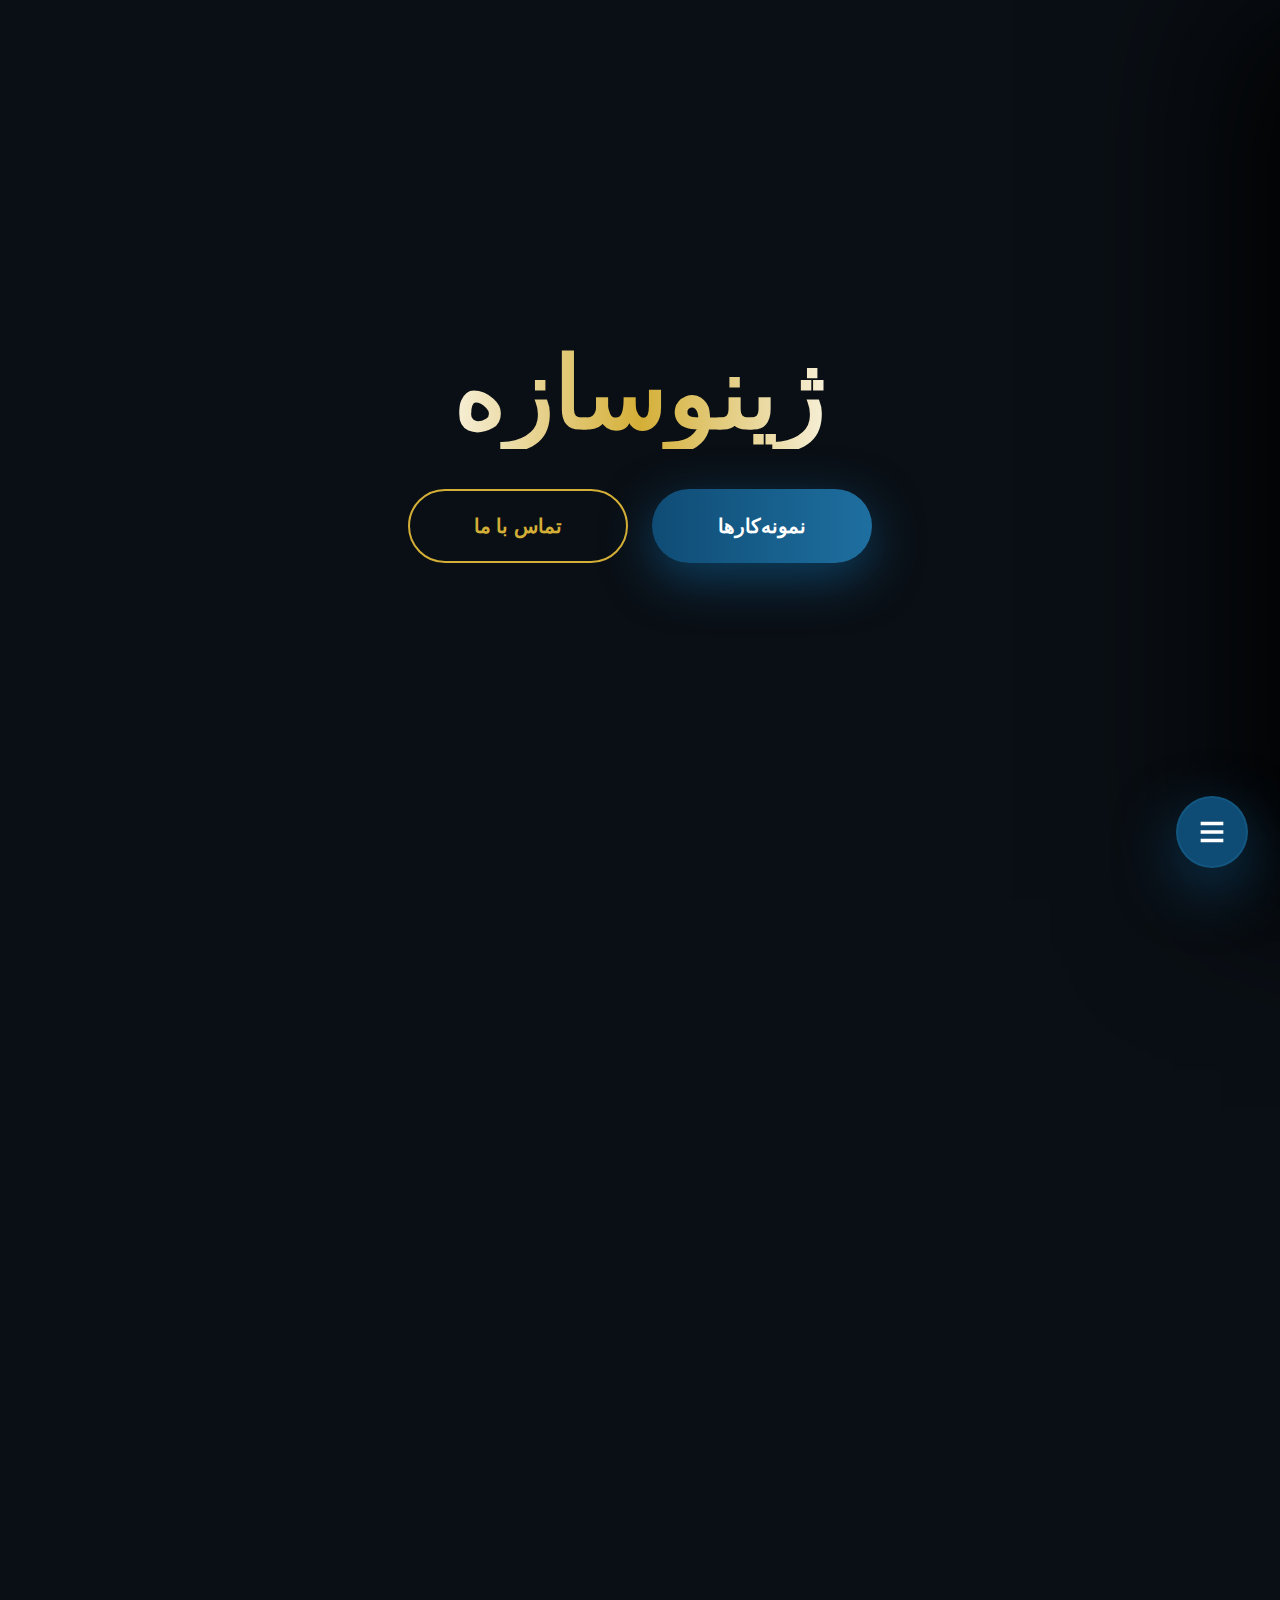
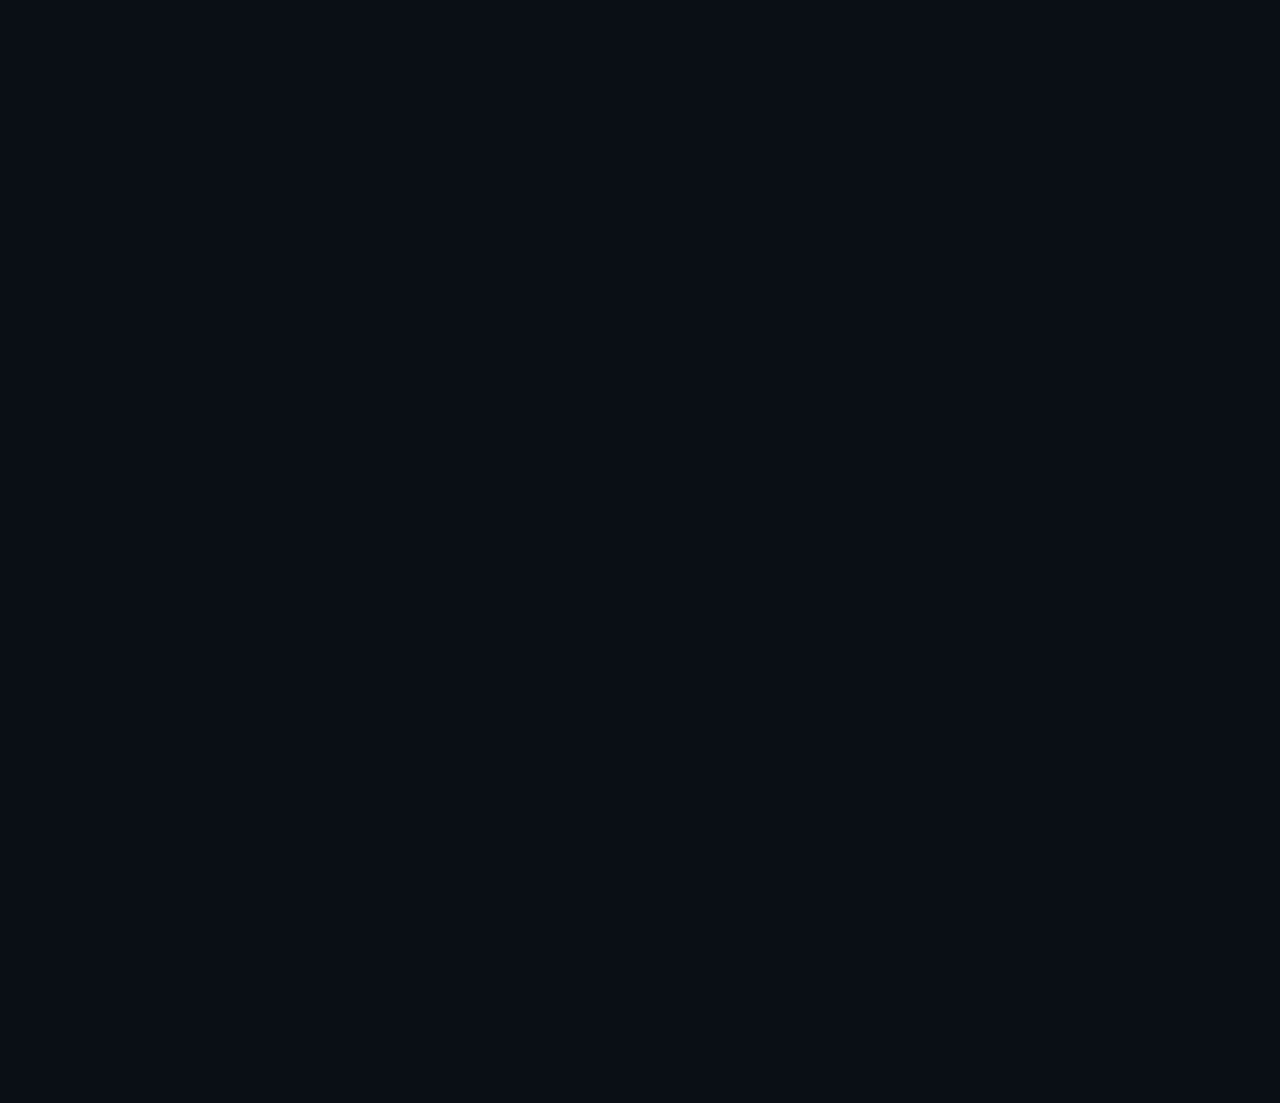
<file: XinoFreantEnd/index.html>
<!DOCTYPE html>
<html lang="fa" dir="rtl">
<head>
  <meta charset="utf-8" />
  <meta name="viewport" content="width=device-width,initial-scale=1" />
  <title>ژینوسازه — طراحی و اجرای غرفه نمایشگاهی</title>
  <meta name="description" content="طراحی و اجرای غرفه‌های نمایشگاهی لوکس با تمرکز بر تجربه برندینگ و معماری موقت." />

  <link href="https://cdn.jsdelivr.net/npm/bootstrap@5.3.3/dist/css/bootstrap.min.css" rel="stylesheet">

  <style>
    :root {
      --bg: #0a0f15;
      --card: #0e141b;
      --accent: #0f4c75;
      --accent-light: #1e6fa0;
      --gold: #d4af37;
      --glass-border: rgba(30, 111, 160, 0.3);
      --text: #e8f1f8;
      --text-muted: #94b0c9;
      --radius: 28px;
      --transition: all 0.8s cubic-bezier(0.22, 1, 0.36, 1);
    }

    @font-face {
      font-family: 'Vazir';
      src: url('https://cdn.fontcdn.ir/Fonts/Vazir/Vazir-Light.woff2') format('woff2');
      font-weight: 300; font-display: swap;
    }
    @font-face {
      font-family: 'Vazir';
      src: url('https://cdn.fontcdn.ir/Fonts/Vazir/Vazir-Medium.woff2') format('woff2');
      font-weight: 500; font-display: swap;
    }
    @font-face {
      font-family: 'Vazir';
      src: url('https://cdn.fontcdn.ir/Fonts/Vazir/Vazir-Bold.woff2') format('woff2');
      font-weight: 700; font-display: swap;
    }

    * { box-sizing:border-box; margin:0; padding:0; }
    body, html { height:100%; background:var(--bg); color:var(--text); font-family:'Vazir', sans-serif; overflow-x:hidden; }
    a { color:inherit; text-decoration:none; }

    /* دکمه منوی شناور */
    #menuBtn {
      position:fixed; right:32px; bottom:32px; z-index:9999;
      width:72px; height:72px; border-radius:50%; background:var(--accent);
      border:2px solid var(--glass-border); color:#fff; font-size:30px;
      box-shadow:0 20px 60px rgba(15,76,117,0.7); backdrop-filter:blur(16px);
      transition:var(--transition); cursor:pointer; display:grid; place-items:center;
    }
    #menuBtn:hover { transform:scale(1.18) rotate(90deg); background:var(--gold); }

    /* منوی کناری لوکس */
    #sideMenu {
      position:fixed; top:0; right:-480px; width:480px; max-width:94vw; height:100%;
      background:rgba(10,15,21,0.95); backdrop-filter:blur(32px);
      border-left:1px solid rgba(212,175,55,0.15);
      box-shadow:-60px 0 140px rgba(0,0,0,0.9); z-index:9998;
      padding:60px 45px; transition:var(--transition); overflow-y:auto;
    }
    #sideMenu.open { right:0; }

    .menu-header { display:flex; justify-content:space-between; align-items:center; margin-bottom:70px; }
    .menu-logo {
      font-size:38px; font-weight:900;
      background:linear-gradient(90deg,#fff,var(--gold),#fff);
      -webkit-background-clip:text; -webkit-text-fill-color:transparent;
    }
    #closeMenu {
      width:60px; height:60px; border-radius:50%; background:transparent;
      border:2px solid rgba(255,255,255,0.2); color:#fff; font-size:32px;
      cursor:pointer; transition:var(--transition); display:grid; place-items:center;
    }
    #closeMenu:hover { border-color:var(--gold); color:var(--gold); background:rgba(212,175,55,0.1); }

    .menu-item {
      display:block; padding:22px 28px; margin:12px 0; border-radius:18px;
      font-size:20px; font-weight:600; color:var(--text-muted);
      transition:var(--transition); position:relative; overflow:hidden; cursor:pointer;
    }
    .menu-item::before {
      content:''; position:absolute; inset:0; background:var(--accent); opacity:0;
      transition:var(--transition); transform:scaleX(0); transform-origin:right;
    }
    .menu-item:hover {
      color:#fff; background:rgba(255,255,255,0.04); padding-right:40px;
      border-right:4px solid var(--gold);
    }
    .menu-item:hover::before { opacity:0.12; transform:scaleX(1); }

    .submenu { margin-right:50px; margin-top:10px; display:none; }
    .submenu a { display:block; padding:16px 30px; color:var(--text-muted); font-size:18px; border-radius:14px; transition:0.4s; }
    .submenu a:hover { background:rgba(212,175,55,0.18); color:var(--gold); padding-right:38px; border-right:3px solid var(--gold); }

    #overlay {
      position:fixed; inset:0; background:rgba(0,0,0,0.75); opacity:0;
      pointer-events:none; transition:opacity 0.6s; z-index:9997;
    }
    #overlay.show { opacity:1; pointer-events:auto; }

    /* هیرو */
    .hero {
      height:100vh; display:flex; align-items:center; justify-content:center; text-align:center;
      position:relative; overflow:hidden;
    }
    .hero::before {
      content:''; position:absolute; inset:0;
      background:url('https://images.unsplash.com/photo-1517457373957-09e08f0039c6?auto=format&fit=crop&w=2000&q=80') center/cover;
      filter:brightness(0.4);
    }
    .hero-content { position:relative; z-index:2; max-width:1100px; padding:0 20px; }
    .hero h1 {
      font-size:clamp(56px,9vw,100px); font-weight:900; line-height:1.12;
      background:linear-gradient(90deg,#fff,var(--gold),#fff);
      -webkit-background-clip:text; -webkit-text-fill-color:transparent; margin-bottom:40px;
    }
    .hero-buttons {
      display:flex; gap:24px; justify-content:center; flex-wrap:wrap;
    }
    .btn-hero {
      padding:20px 48px; border-radius:60px; font-weight:700; font-size:20px;
      transition:var(--transition); cursor:pointer; min-width:220px;
    }
    .btn-primary {
      background:linear-gradient(90deg,var(--accent),var(--accent-light));
      color:#fff; border:none; box-shadow:0 15px 50px rgba(15,76,117,0.8);
    }
    .btn-primary:hover { transform:translateY(-12px); box-shadow:0 30px 80px rgba(15,76,117,1); }
    .btn-outline {
      background:transparent; border:2px solid var(--gold); color:var(--gold);
    }
    .btn-outline:hover { background:var(--gold); color:#000; transform:translateY(-12px); }

    /* پروژه‌ها */
    #projects { padding:150px 0 200px; }
    .section-title {
      font-size:56px; font-weight:900; text-align:center; margin-bottom:100px;
      background:linear-gradient(90deg,#fff,var(--gold));
      -webkit-background-clip:text; -webkit-text-fill-color:transparent;
    }
    .project-card {
      position:relative; height:520px; border-radius:var(--radius); overflow:hidden;
      background:var(--card); border:1px solid var(--glass-border);
      box-shadow:0 20px 60px rgba(0,0,0,0.7); transition:var(--transition);
    }
    .project-card img { width:100%; height:100%; object-fit:cover; transition:var(--transition); }
    .project-overlay {
      position:absolute; inset:0; background:linear-gradient(0deg,var(--accent) 0%,transparent 38%);
      display:flex; align-items:end; padding:52px; opacity:0; transition:var(--transition);
    }
    .project-title { font-size:32px; font-weight:800; color:#fff; text-shadow:0 4px 20px #000; }
    .project-subtitle { font-size:19px; color:#cce5ff; margin-top:10px; }

    .project-card:hover img { transform:scale(1.22); filter:brightness(0.72); }
    .project-card:hover .project-overlay { opacity:1; }
    .project-card:hover { transform:translateY(-35px); box-shadow:0 70px 160px rgba(15,76,117,0.6); }

    .btn-more {
      display:block; margin:120px auto 0; padding:22px 70px;
      background:transparent; border:2.5px solid var(--gold); color:var(--gold);
      border-radius:60px; font-weight:700; font-size:20px; cursor:pointer;
      transition:var(--transition);
    }
    .btn-more:hover { background:var(--gold); color:#000; transform:translateY(-10px); }

    @media (max-width:992px) {
      #sideMenu { width:100%; right:-100%; }
      .project-card { height:400px; }
      .hero-buttons { flex-direction:column; align-items:center; }
      .btn-hero { width:80%; max-width:340px; }
    }
    @media (max-width:576px) {
      .hero h1 { font-size:48px; }
      .project-card { height:340px; }
      .section-title { font-size:38px; }
    }
  </style>
</head>
<body>

  <!-- دکمه منو -->
  <button id="menuBtn" aria-label="باز کردن منو">
    <svg width="34" height="34" viewBox="0 0 24 24" fill="none" stroke="currentColor" stroke-width="2.4">
      <path d="M4 6h16M4 12h16M4 18h16"/>
    </svg>
  </button>

  <!-- منوی کناری -->
  <aside id="sideMenu">
    <div class="menu-header">
      <div class="menu-logo">ژینوسازه</div>
      <button id="closeMenu" aria-label="بستن">×</button>
    </div>
    <nav>
      <a href="#" class="menu-item">خانه</a>
      
      <div class="menu-item sub-toggle" data-target="services">
        خدمات
        <svg width="20" height="20" style="margin-right:auto; transform:rotate(180deg)">
          <path d="M8 6l4 6-4 6" stroke="currentColor" fill="none" stroke-width="2.2"/>
        </svg>
      </div>
      <div class="submenu" id="services">
        <a href="#">طراحی غرفه نمایشگاهی</a>
        <a href="#">اجرای غرفه و نصب</a>
        <a href="#">مشاوره و برندینگ</a>
        <a href="#">غرفه‌های مدولار</a>
      </div>

      <a href="#projects" class="menu-item">نمونه‌کارها</a>
      <a href="#" class="menu-item">پروژه‌های اخیر</a>
      <a href="#" class="menu-item">درباره ما</a>
      <a href="#" class="menu-item">تماس با ما</a>

      <div style="margin-top:70px;padding:32px;background:rgba(212,175,55,0.1);border-radius:22px;border:1px solid rgba(212,175,55,0.3);text-align:center">
        <p style="color:var(--gold);font-size:19px;font-weight:700;margin-bottom:16px">تماس سریع</p>
        <a href="tel:+982174495" style="color:#fff;font-size:26px;font-weight:900">021 - 744 95</a>
      </div>
    </nav>
  </aside>

  <div id="overlay"></div>

  <!-- هیرو -->
  <section class="hero">
    <div class="hero-content">
      <h1>ژینوسازه</h1>
      <div class="hero-buttons">
        <button class="btn-hero btn-primary">نمونه‌کارها</button>
        <button class="btn-hero btn-outline">تماس با ما</button>
      </div>
    </div>
  </section>

  <!-- پروژه‌ها -->
  <section id="projects" class="container">
    <h2 class="section-title">نمونه‌کارهای اخیر</h2>
    <div class="row g-5">
      <div class="col-lg-4 col-md-6"><div class="project-card">
        <img src="./assets/Image/bg.png" alt="پروژه ۱">
        <div class="project-overlay">
          <div>
            <div class="project-title">نمایشگاه نفت و گاز</div>
            <div class="project-subtitle">غرفه شرکت ملی نفت ایران</div>
          </div>
        </div>
      </div></div>

      <div class="col-lg-4 col-md-6"><div class="project-card">
        <img src="./assets/Image/bg.png" alt="پروژه ۲">
        <div class="project-overlay">
          <div>
            <div class="project-title">اتو اکسپو تهران</div>
            <div class="project-subtitle">غرفه پورشه ایران</div>
          </div>
        </div>
      </div></div>

      <div class="col-lg-4 col-md-6"><div class="project-card">
        <img src="./assets/Image/bg.png" alt="پروژه ۳">
        <div class="project-overlay">
          <div>
            <div class="project-title">الکامپ ۱۴۰۳</div>
            <div class="project-subtitle">غرفه همراه اول</div>
          </div>
        </div>
      </div></div>

      <div class="col-lg-4 col-md-6"><div class="project-card">
        <img src="./assets/Image/bg.png" alt="پروژه ۴">
        <div class="project-overlay">
          <div>
            <div class="project-title">ایران هلث</div>
            <div class="project-subtitle">غرفه تجهیزات پزشکی</div>
          </div>
        </div>
      </div></div>

      <div class="col-lg-4 col-md-6"><div class="project-card">
        <img src="./assets/Image/bg.png" alt="پروژه ۵">
        <div class="project-overlay">
          <div>
            <div class="project-title">نمایشگاه معماری</div>
            <div class="project-subtitle">غرفه آریا سازه</div>
          </div>
        </div>
      </div></div>

      <div class="col-lg-4 col-md-6"><div class="project-card">
        <img src="./assets/Image/bg.png" alt="پروژه ۶">
        <div class="project-overlay">
          <div>
            <div class="project-title">ایران فود</div>
            <div class="project-subtitle">غرفه صنایع غذایی بهروز</div>
          </div>
        </div>
      </div></div>
    </div>

    <a href="#" class="btn-more">مشاهده همه پروژه‌ها</a>
  </section>

  <script>
    const menuBtn = document.getElementById('menuBtn');
    const sideMenu = document.getElementById('sideMenu');
    const overlay = document.getElementById('overlay');
    const closeMenu = document.getElementById('closeMenu');

    function openMenu() {
      sideMenu.classList.add('open');
      overlay.classList.add('show');
      menuBtn.classList.add('active');
      document.body.style.overflow = 'hidden';
    }
    function closeMenuFunc() {
      sideMenu.classList.remove('open');
      overlay.classList.remove('show');
      menuBtn.classList.remove('active');
      document.body.style.overflow = '';
    }

    menuBtn.onclick = openMenu;
    closeMenu.onclick = closeMenuFunc;
    overlay.onclick = closeMenuFunc;

    document.querySelectorAll('.sub-toggle').forEach(btn => {
      btn.onclick = () => {
        const sub = document.getElementById(btn.dataset.target);
        sub.style.display = sub.style.display === 'block' ? 'none' : 'block';
      };
    });
  </script>
</body>
</html>
</file>
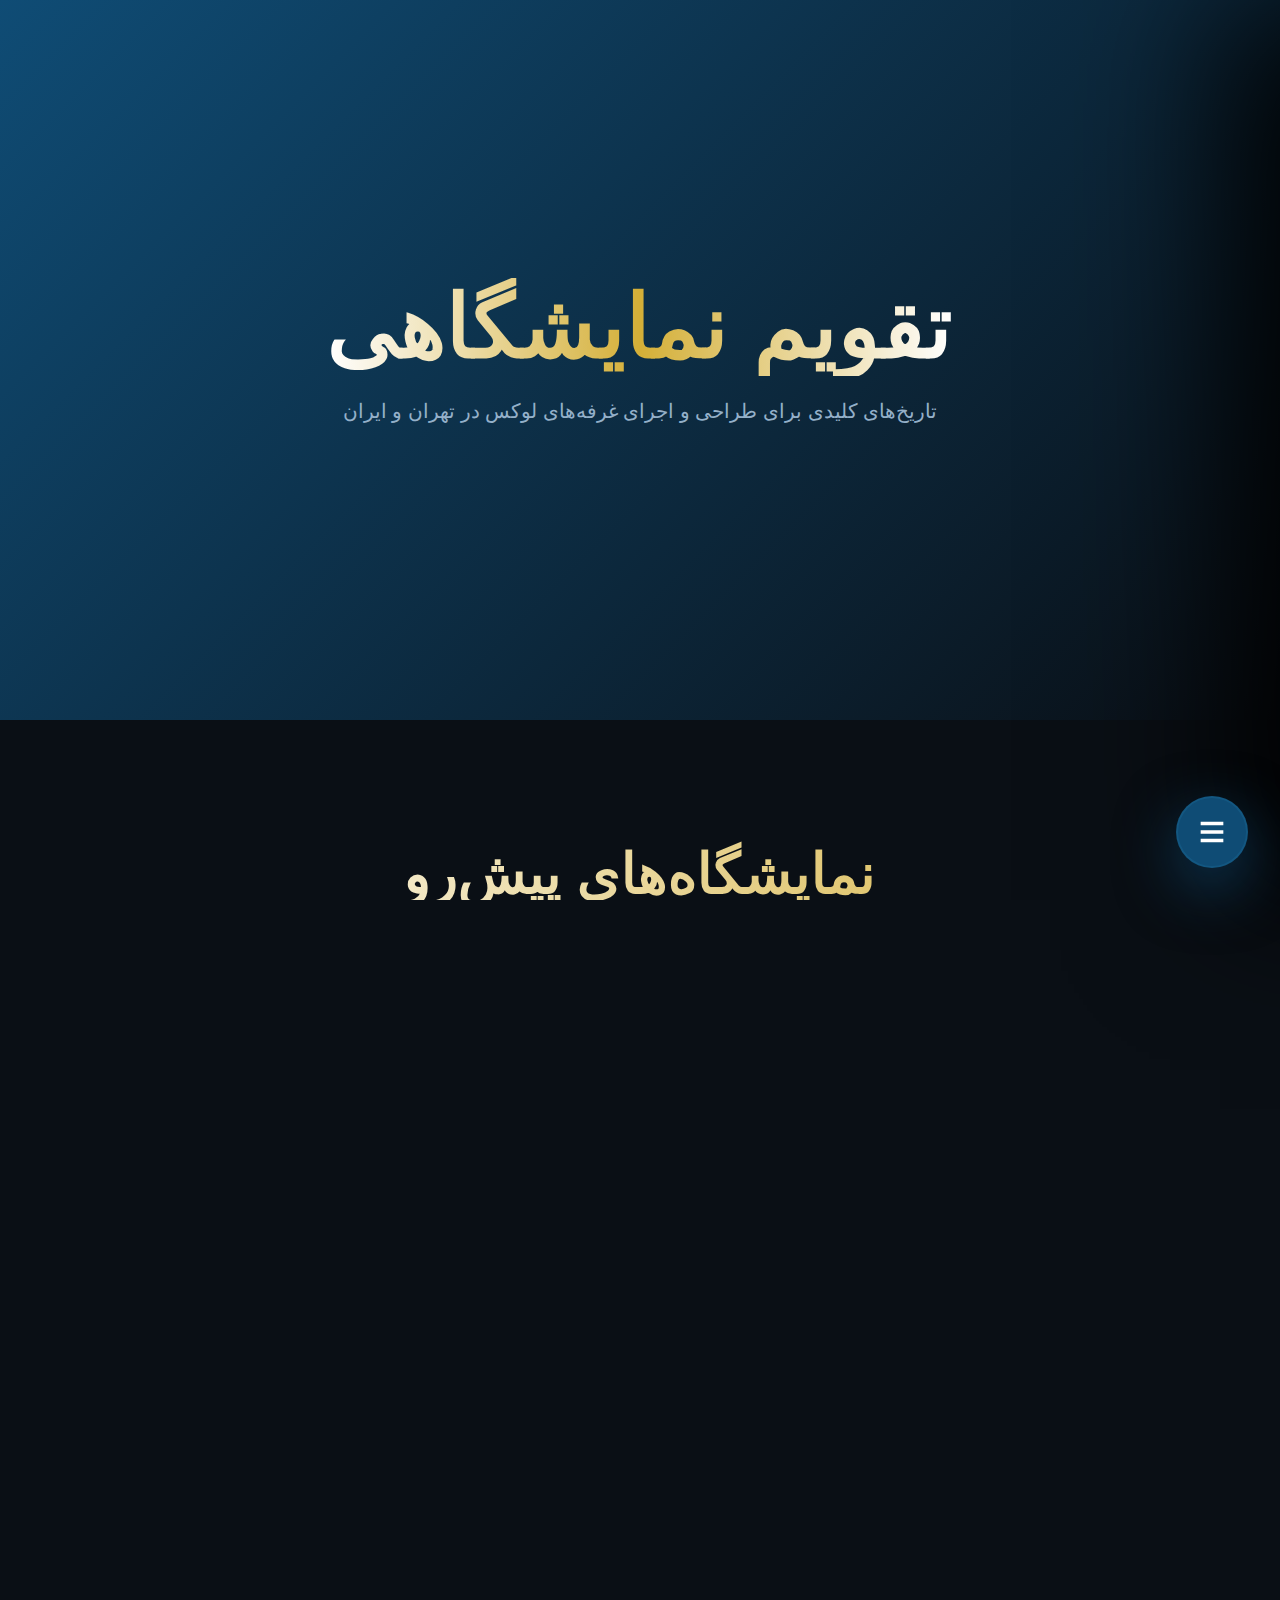
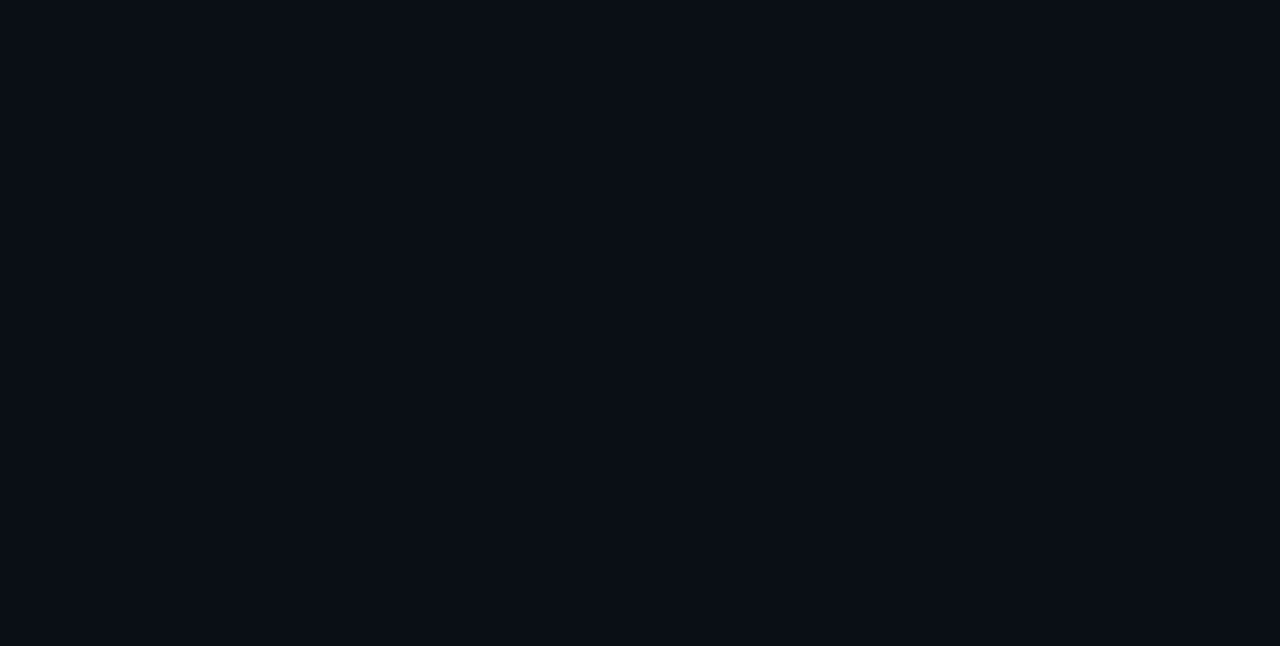
<file: XinoFreantEnd/calendar.html>
<!DOCTYPE html>
<html lang="fa" dir="rtl">
<head>
  <meta charset="utf-8" />
  <meta name="viewport" content="width=device-width,initial-scale=1" />
  <title>تقویم نمایشگاهی — ژینوسازه</title>
  <meta name="description" content="تقویم کامل نمایشگاه‌های تهران و ایران برای طراحی و اجرای غرفه‌های لوکس." />

  <link href="https://cdn.jsdelivr.net/npm/bootstrap@5.3.3/dist/css/bootstrap.min.css" rel="stylesheet">

  <style>
    :root {
      --bg: #0a0f15;
      --card: #0e141b;
      --accent: #0f4c75;
      --accent-light: #1e6fa0;
      --gold: #d4af37;
      --glass-border: rgba(30, 111, 160, 0.3);
      --text: #e8f1f8;
      --text-muted: #94b0c9;
      --radius: 28px;
      --transition: all 0.8s cubic-bezier(0.22, 1, 0.36, 1);
    }

    @font-face {
      font-family: 'Vazir';
      src: url('https://cdn.fontcdn.ir/Fonts/Vazir/Vazir-Light.woff2') format('woff2');
      font-weight: 300; font-display: swap;
    }
    @font-face {
      font-family: 'Vazir';
      src: url('https://cdn.fontcdn.ir/Fonts/Vazir/Vazir-Medium.woff2') format('woff2');
      font-weight: 500; font-display: swap;
    }
    @font-face {
      font-family: 'Vazir';
      src: url('https://cdn.fontcdn.ir/Fonts/Vazir/Vazir-Bold.woff2') format('woff2');
      font-weight: 700; font-display: swap;
    }

    * { box-sizing:border-box; margin:0; padding:0; }
    body, html { height:100%; background:var(--bg); color:var(--text); font-family:'Vazir', sans-serif; overflow-x:hidden; }
    a { color:inherit; text-decoration:none; }

    /* دکمه منوی شناور (از کد اصلی) */
    #menuBtn {
      position:fixed; right:32px; bottom:32px; z-index:9999;
      width:72px; height:72px; border-radius:50%; background:var(--accent);
      border:2px solid var(--glass-border); color:#fff; font-size:30px;
      box-shadow:0 20px 60px rgba(15,76,117,0.7); backdrop-filter:blur(16px);
      transition:var(--transition); cursor:pointer; display:grid; place-items:center;
    }
    #menuBtn:hover { transform:scale(1.18) rotate(90deg); background:var(--gold); }

    /* منوی کناری (از کد اصلی - ساده نگه داشتم) */
    #sideMenu {
      position:fixed; top:0; right:-480px; width:480px; max-width:94vw; height:100%;
      background:rgba(10,15,21,0.95); backdrop-filter:blur(32px);
      border-left:1px solid rgba(212,175,55,0.15);
      box-shadow:-60px 0 140px rgba(0,0,0,0.9); z-index:9998;
      padding:60px 45px; transition:var(--transition); overflow-y:auto;
    }
    #sideMenu.open { right:0; }

    .menu-header { display:flex; justify-content:space-between; align-items:center; margin-bottom:70px; }
    .menu-logo {
      font-size:38px; font-weight:900;
      background:linear-gradient(90deg,#fff,var(--gold),#fff);
      -webkit-background-clip:text; -webkit-text-fill-color:transparent;
    }
    #closeMenu {
      width:60px; height:60px; border-radius:50%; background:transparent;
      border:2px solid rgba(255,255,255,0.2); color:#fff; font-size:32px;
      cursor:pointer; transition:var(--transition); display:grid; place-items:center;
    }
    #closeMenu:hover { border-color:var(--gold); color:var(--gold); background:rgba(212,175,55,0.1); }

    .menu-item {
      display:block; padding:22px 28px; margin:12px 0; border-radius:18px;
      font-size:20px; font-weight:600; color:var(--text-muted);
      transition:var(--transition); position:relative; overflow:hidden; cursor:pointer;
    }
    .menu-item:hover {
      color:#fff; background:rgba(255,255,255,0.04); padding-right:40px;
      border-right:4px solid var(--gold);
    }

    #overlay {
      position:fixed; inset:0; background:rgba(0,0,0,0.75); opacity:0;
      pointer-events:none; transition:opacity 0.6s; z-index:9997;
    }
    #overlay.show { opacity:1; pointer-events:auto; }

    /* هیرو ساده برای تقویم */
    .hero {
      height:80vh; display:flex; align-items:center; justify-content:center; text-align:center;
      position:relative; overflow:hidden; background:linear-gradient(135deg, var(--accent), var(--bg));
    }
    .hero-content { position:relative; z-index:2; max-width:800px; padding:0 20px; }
    .hero h1 {
      font-size:clamp(48px,8vw,88px); font-weight:900; line-height:1.12;
      background:linear-gradient(90deg,#fff,var(--gold),#fff);
      -webkit-background-clip:text; -webkit-text-fill-color:transparent; margin-bottom:20px;
    }
    .hero p { font-size:20px; color:var(--text-muted); }

    /* بخش تقویم - شبیه به سایت اصلی، اما لوکس‌تر */
    #calendar { padding:120px 0; }
    .section-title {
      font-size:56px; font-weight:900; text-align:center; margin-bottom:80px;
      background:linear-gradient(90deg,#fff,var(--gold));
      -webkit-background-clip:text; -webkit-text-fill-color:transparent;
    }

    .month-section {
      background:var(--card); border:1px solid var(--glass-border); border-radius:var(--radius);
      backdrop-filter:blur(20px); margin-bottom:60px; overflow:hidden;
      box-shadow:0 20px 60px rgba(0,0,0,0.7); transition:var(--transition);
      opacity:0; transform:translateY(60px);
    }
    .month-section.animate { opacity:1; transform:translateY(0); }
    .month-header {
      background:linear-gradient(90deg, var(--accent), var(--accent-light)); padding:40px;
      text-align:center; font-size:32px; font-weight:800; color:#fff;
    }
    .exhibitions-grid {
      display:grid; grid-template-columns:repeat(auto-fit, minmax(300px, 1fr)); gap:30px; padding:50px;
    }
    .exhibition-card {
      background:rgba(255,255,255,0.05); border:1px solid rgba(212,175,55,0.2); border-radius:18px;
      padding:30px; transition:var(--transition); cursor:pointer; position:relative; overflow:hidden;
    }
    .exhibition-card::before {
      content:''; position:absolute; inset:0; background:var(--gold); opacity:0; transition:var(--transition);
    }
    .exhibition-card:hover { transform:translateY(-10px); box-shadow:0 30px 80px rgba(212,175,55,0.3); }
    .exhibition-card:hover::before { opacity:0.08; }
    .ex-date { font-size:24px; font-weight:700; color:var(--gold); margin-bottom:15px; }
    .ex-title { font-size:20px; font-weight:600; margin-bottom:10px; }
    .ex-venue { font-size:16px; color:var(--text-muted); }
    .ex-link { display:inline-block; margin-top:15px; color:var(--gold); font-weight:600; font-size:16px; }
    .ex-link:hover { text-decoration:underline; }

    .btn-back {
      display:block; margin:0 auto 60px; padding:18px 50px;
      background:transparent; border:2px solid var(--gold); color:var(--gold);
      border-radius:50px; font-weight:700; font-size:18px; cursor:pointer;
      transition:var(--transition); max-width:280px;
    }
    .btn-back:hover { background:var(--gold); color:#000; transform:translateY(-8px); }

    @media (max-width:992px) {
      .exhibitions-grid { grid-template-columns:1fr; padding:30px; }
      .month-header { font-size:26px; padding:30px; }
    }
    @media (max-width:576px) {
      .section-title { font-size:40px; }
      .exhibitions-grid { padding:20px; gap:20px; }
    }
  </style>
</head>
<body>

  <!-- دکمه منو (از کد اصلی) -->
  <button id="menuBtn" aria-label="باز کردن منو">
    <svg width="34" height="34" viewBox="0 0 24 24" fill="none" stroke="currentColor" stroke-width="2.4">
      <path d="M4 6h16M4 12h16M4 18h16"/>
    </svg>
  </button>

  <!-- منوی کناری (ساده‌شده) -->
  <aside id="sideMenu">
    <div class="menu-header">
      <div class="menu-logo">ژینوسازه</div>
      <button id="closeMenu" aria-label="بستن">×</button>
    </div>
    <nav>
      <a href="index.html" class="menu-item">خانه</a>
      <a href="#projects" class="menu-item">نمونه‌کارها</a>
      <a href="calendar.html" class="menu-item">تقویم نمایشگاهی</a>
      <a href="#" class="menu-item">تماس با ما</a>
    </nav>
  </aside>

  <div id="overlay"></div>

  <!-- هیرو -->
  <section class="hero">
    <div class="hero-content">
      <h1>تقویم نمایشگاهی</h1>
      <p>تاریخ‌های کلیدی برای طراحی و اجرای غرفه‌های لوکس در تهران و ایران</p>
    </div>
  </section>

  <!-- تقویم -->
  <section id="calendar" class="container">
    <h2 class="section-title">نمایشگاه‌های پیش‌رو</h2>

    <!-- ماه نمونه ۱ - شهریور ۱۴۰۳ -->
    <section class="month-section">
      <div class="month-header">تقویم نمایشگاه شهریور ماه ۱۴۰۳</div>
      <div class="exhibitions-grid">
        <div class="exhibition-card">
          <div class="ex-date">۳ - ۹ شهریور</div>
          <div class="ex-title">نمایشگاه فرش دستباف ایران</div>
          <div class="ex-venue">نمایشگاه بین‌المللی تهران</div>
          <a href="/projects/?related=75" class="ex-link">نمایش پروژه‌های مرتبط</a>
        </div>
        <div class="exhibition-card">
          <div class="ex-date">۱۰ - ۱۶ شهریور</div>
          <div class="ex-title">نمایشگاه نفت و گاز</div>
          <div class="ex-venue">نمایشگاه بین‌المللی تهران</div>
          <a href="/projects/?related=76" class="ex-link">نمایش پروژه‌های مرتبط</a>
        </div>
      </div>
    </section>

    <!-- ماه نمونه ۲ - مهر ۱۴۰۳ -->
    <section class="month-section">
      <div class="month-header">تقویم نمایشگاه مهر ماه ۱۴۰۳</div>
      <div class="exhibitions-grid">
        <div class="exhibition-card">
          <div class="ex-date">۱ - ۷ مهر</div>
          <div class="ex-title">اتو اکسپو تهران</div>
          <div class="ex-venue">نمایشگاه بین‌المللی تهران</div>
          <a href="/projects/?related=77" class="ex-link">نمایش پروژه‌های مرتبط</a>
        </div>
        <div class="exhibition-card">
          <div class="ex-date">۱۵ - ۲۱ مهر</div>
          <div class="ex-title">الکامپ ۱۴۰۳</div>
          <div class="ex-venue">نمایشگاه بین‌المللی تهران</div>
          <a href="/projects/?related=78" class="ex-link">نمایش پروژه‌های مرتبط</a>
        </div>
      </div>
    </section>

    <!-- می‌تونی ماه‌های بیشتری اضافه کنی... -->

    <a href="index.html" class="btn-back">بازگشت به خانه</a>
  </section>

  <script>
    // منوی شناور (از کد اصلی)
    const menuBtn = document.getElementById('menuBtn');
    const sideMenu = document.getElementById('sideMenu');
    const overlay = document.getElementById('overlay');
    const closeMenu = document.getElementById('closeMenu');

    function openMenu() {
      sideMenu.classList.add('open');
      overlay.classList.add('show');
      menuBtn.classList.add('active');
      document.body.style.overflow = 'hidden';
    }
    function closeMenuFunc() {
      sideMenu.classList.remove('open');
      overlay.classList.remove('show');
      menuBtn.classList.remove('active');
      document.body.style.overflow = '';
    }

    menuBtn.onclick = openMenu;
    closeMenu.onclick = closeMenuFunc;
    overlay.onclick = closeMenuFunc;

    // انیمیشن ورود ماه‌ها موقع اسکرول (مثل کارت‌های پروژه)
    const observer = new IntersectionObserver((entries) => {
      entries.forEach(entry => {
        if (entry.isIntersecting) {
          entry.target.classList.add('animate');
        }
      });
    }, { threshold: 0.1 });

    document.querySelectorAll('.month-section').forEach((month, i) => {
      month.style.transitionDelay = `${i * 0.2}s`;
      observer.observe(month);
    });

    // اسکرول نرم
    document.documentElement.style.scrollBehavior = 'smooth';
  </script>
</body>
</html>
</file>
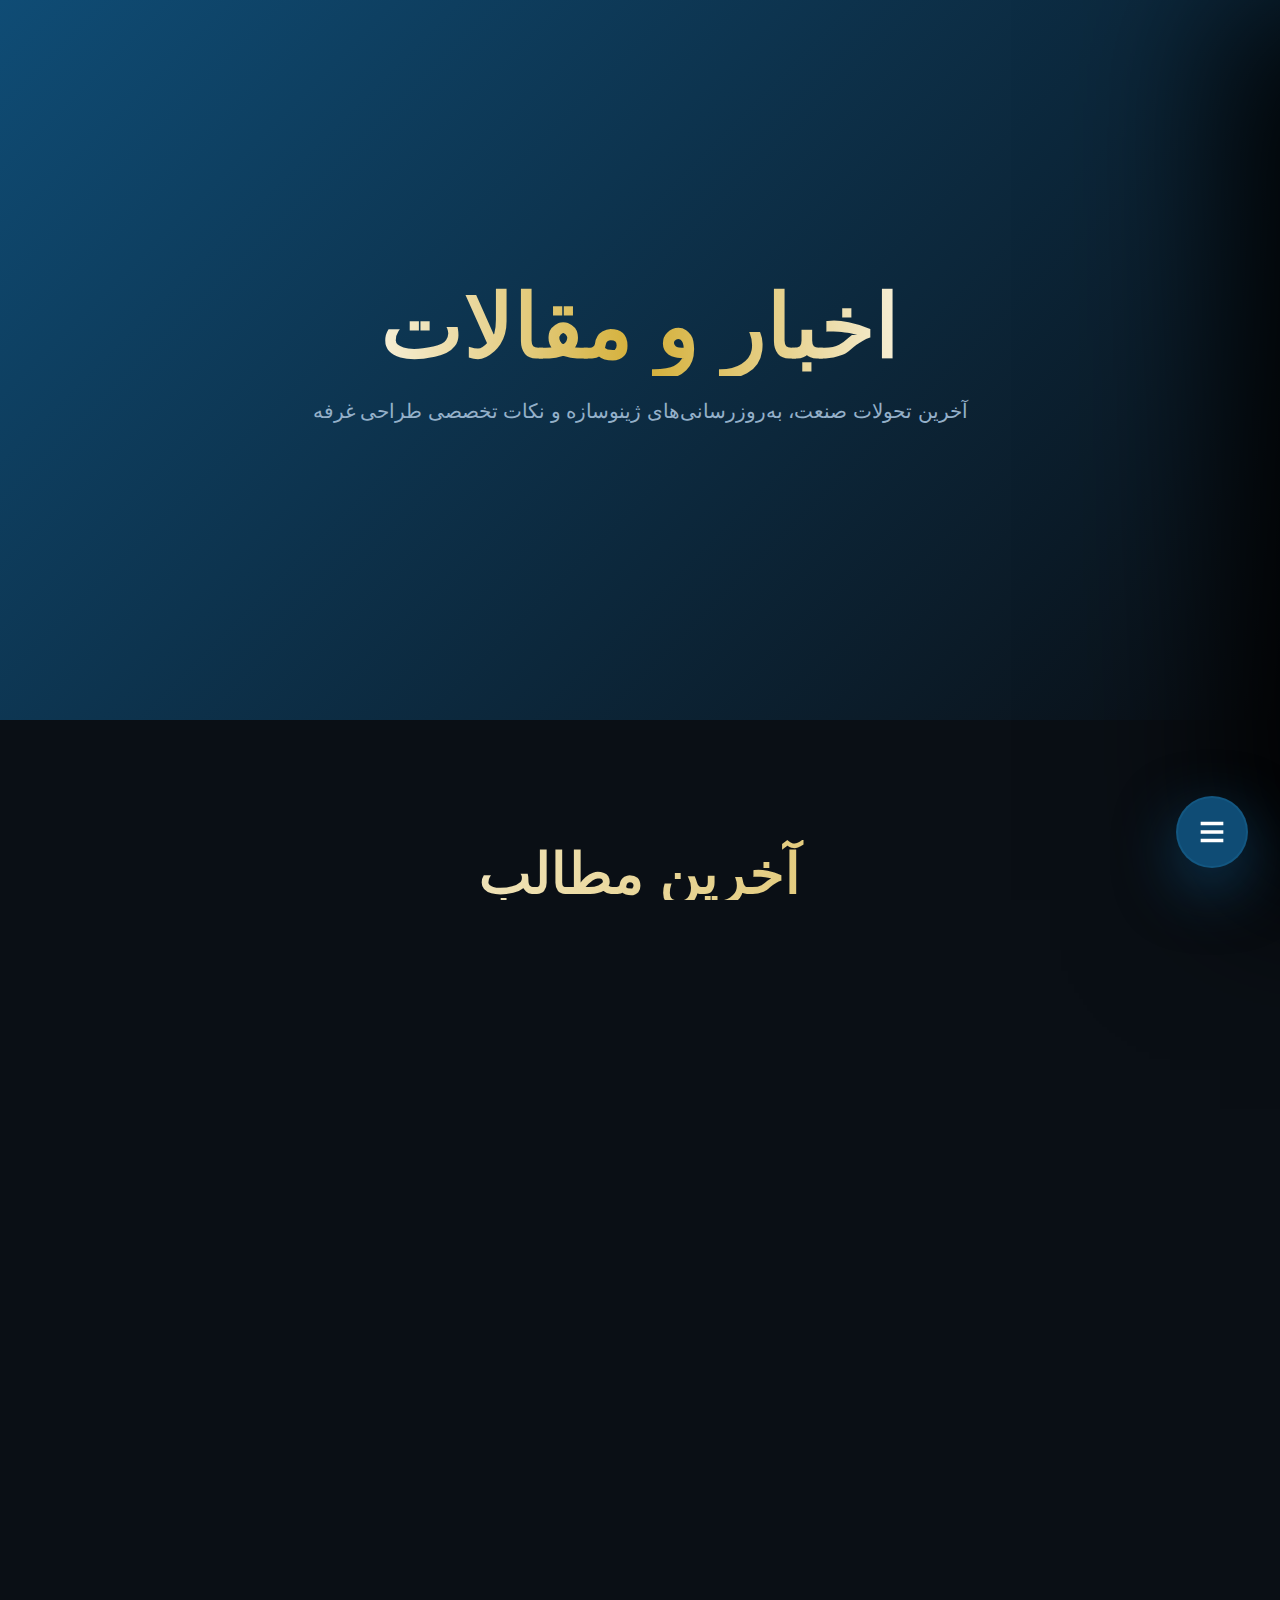
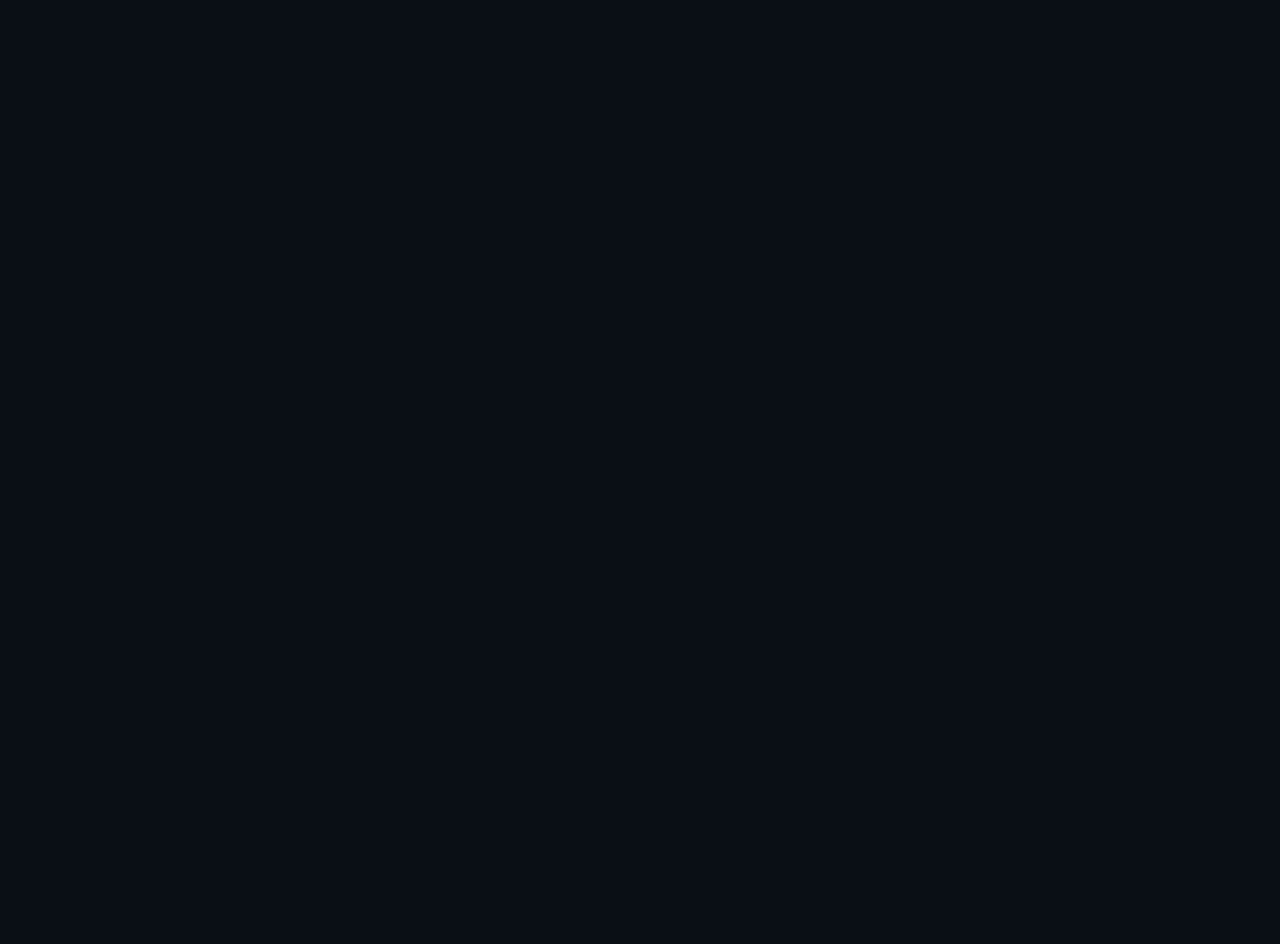
<file: XinoFreantEnd/news.html>
<!DOCTYPE html>
<html lang="fa" dir="rtl">
<head>
  <meta charset="utf-8" />
  <meta name="viewport" content="width=device-width,initial-scale=1" />
  <title>اخبار و مقالات — ژینوسازه</title>
  <meta name="description" content="آخرین اخبار صنعت نمایشگاهی، به‌روزرسانی‌های پروژه‌ها و مقالات تخصصی طراحی غرفه." />

  <link href="https://cdn.jsdelivr.net/npm/bootstrap@5.3.3/dist/css/bootstrap.min.css" rel="stylesheet">

  <style>
    :root {
      --bg: #0a0f15;
      --card: #0e141b;
      --accent: #0f4c75;
      --accent-light: #1e6fa0;
      --gold: #d4af37;
      --glass-border: rgba(30, 111, 160, 0.3);
      --text: #e8f1f8;
      --text-muted: #94b0c9;
      --radius: 28px;
      --transition: all 0.8s cubic-bezier(0.22, 1, 0.36, 1);
    }

    @font-face {
      font-family: 'Vazir';
      src: url('https://cdn.fontcdn.ir/Fonts/Vazir/Vazir-Light.woff2') format('woff2');
      font-weight: 300; font-display: swap;
    }
    @font-face {
      font-family: 'Vazir';
      src: url('https://cdn.fontcdn.ir/Fonts/Vazir/Vazir-Medium.woff2') format('woff2');
      font-weight: 500; font-display: swap;
    }
    @font-face {
      font-family: 'Vazir';
      src: url('https://cdn.fontcdn.ir/Fonts/Vazir/Vazir-Bold.woff2') format('woff2');
      font-weight: 700; font-display: swap;
    }

    * { box-sizing:border-box; margin:0; padding:0; }
    body, html { height:100%; background:var(--bg); color:var(--text); font-family:'Vazir', sans-serif; overflow-x:hidden; }
    a { color:inherit; text-decoration:none; }

    /* دکمه منوی شناور */
    #menuBtn {
      position:fixed; right:32px; bottom:32px; z-index:9999;
      width:72px; height:72px; border-radius:50%; background:var(--accent);
      border:2px solid var(--glass-border); color:#fff; font-size:30px;
      box-shadow:0 20px 60px rgba(15,76,117,0.7); backdrop-filter:blur(16px);
      transition:var(--transition); cursor:pointer; display:grid; place-items:center;
    }
    #menuBtn:hover { transform:scale(1.18) rotate(90deg); background:var(--gold); }

    /* منوی کناری */
    #sideMenu {
      position:fixed; top:0; right:-480px; width:480px; max-width:94vw; height:100%;
      background:rgba(10,15,21,0.95); backdrop-filter:blur(32px);
      border-left:1px solid rgba(212,175,55,0.15);
      box-shadow:-60px 0 140px rgba(0,0,0,0.9); z-index:9998;
      padding:60px 45px; transition:var(--transition); overflow-y:auto;
    }
    #sideMenu.open { right:0; }

    .menu-header { display:flex; justify-content:space-between; align-items:center; margin-bottom:70px; }
    .menu-logo {
      font-size:38px; font-weight:900;
      background:linear-gradient(90deg,#fff,var(--gold),#fff);
      -webkit-background-clip:text; -webkit-text-fill-color:transparent;
    }
    #closeMenu {
      width:60px; height:60px; border-radius:50%; background:transparent;
      border:2px solid rgba(255,255,255,0.2); color:#fff; font-size:32px;
      cursor:pointer; transition:var(--transition); display:grid; place-items:center;
    }
    #closeMenu:hover { border-color:var(--gold); color:var(--gold); background:rgba(212,175,55,0.1); }

    .menu-item {
      display:block; padding:22px 28px; margin:12px 0; border-radius:18px;
      font-size:20px; font-weight:600; color:var(--text-muted);
      transition:var(--transition); position:relative; overflow:hidden; cursor:pointer;
    }
    .menu-item:hover {
      color:#fff; background:rgba(255,255,255,0.04); padding-right:40px;
      border-right:4px solid var(--gold);
    }

    #overlay {
      position:fixed; inset:0; background:rgba(0,0,0,0.75); opacity:0;
      pointer-events:none; transition:opacity 0.6s; z-index:9997;
    }
    #overlay.show { opacity:1; pointer-events:auto; }

    /* هیرو */
    .hero {
      height:80vh; display:flex; align-items:center; justify-content:center; text-align:center;
      position:relative; overflow:hidden; background:linear-gradient(135deg, var(--accent), var(--bg));
    }
    .hero-content { position:relative; z-index:2; max-width:800px; padding:0 20px; }
    .hero h1 {
      font-size:clamp(48px,8vw,88px); font-weight:900; line-height:1.12;
      background:linear-gradient(90deg,#fff,var(--gold),#fff);
      -webkit-background-clip:text; -webkit-text-fill-color:transparent; margin-bottom:20px;
    }
    .hero p { font-size:20px; color:var(--text-muted); }

    /* بخش اخبار */
    #news { padding:120px 0; }
    .section-title {
      font-size:56px; font-weight:900; text-align:center; margin-bottom:80px;
      background:linear-gradient(90deg,#fff,var(--gold));
      -webkit-background-clip:text; -webkit-text-fill-color:transparent;
    }

    .categories-filter {
      display:flex; justify-content:center; gap:20px; margin-bottom:60px; flex-wrap:wrap;
    }
    .filter-btn {
      padding:16px 32px; border-radius:50px; background:transparent;
      border:2px solid var(--glass-border); color:var(--text-muted); font-weight:600; font-size:18px;
      cursor:pointer; transition:var(--transition); position:relative; overflow:hidden;
    }
    .filter-btn::before {
      content:''; position:absolute; inset:0; background:var(--gold); opacity:0; transition:var(--transition);
    }
    .filter-btn.active,
    .filter-btn:hover {
      color:#fff; border-color:var(--gold); transform:translateY(-4px);
    }
    .filter-btn.active::before,
    .filter-btn:hover::before { opacity:0.15; }
    .filter-btn.active { background:var(--gold); color:#000; }

    .posts-grid {
      display:grid; grid-template-columns:repeat(auto-fit, minmax(350px, 1fr)); gap:40px;
    }
    .post-card {
      background:var(--card); border:1px solid var(--glass-border); border-radius:var(--radius);
      backdrop-filter:blur(20px); overflow:hidden; transition:var(--transition);
      opacity:0; transform:translateY(60px);
    }
    .post-card.animate { opacity:1; transform:translateY(0); }
    .post-card:hover { transform:translateY(-20px); box-shadow:0 40px 100px rgba(212,175,55,0.4); }
    .post-image { width:100%; height:220px; object-fit:cover; }
    .post-content { padding:30px; }
    .post-category { display:inline-block; padding:8px 20px; background:var(--accent); color:#fff; border-radius:20px; font-size:14px; font-weight:600; margin-bottom:15px; }
    .post-date { font-size:16px; color:var(--text-muted); margin-bottom:15px; }
    .post-title { font-size:24px; font-weight:800; margin-bottom:15px; line-height:1.3; }
    .post-excerpt { color:var(--text-muted); margin-bottom:25px; line-height:1.6; }
    .post-link { display:inline-block; color:var(--gold); font-weight:700; font-size:16px; }
    .post-link:hover { text-decoration:underline; }

    .no-posts { text-align:center; padding:80px; color:var(--text-muted); font-size:20px; }

    .btn-back {
      display:block; margin:80px auto 0; padding:18px 50px;
      background:transparent; border:2px solid var(--gold); color:var(--gold);
      border-radius:50px; font-weight:700; font-size:18px; cursor:pointer;
      transition:var(--transition); max-width:280px;
    }
    .btn-back:hover { background:var(--gold); color:#000; transform:translateY(-8px); }

    @media (max-width:992px) {
      .posts-grid { grid-template-columns:1fr; gap:30px; }
      .categories-filter { flex-direction:column; align-items:center; gap:15px; }
    }
  </style>
</head>
<body>

  <!-- دکمه منو -->
  <button id="menuBtn" aria-label="باز کردن منو">
    <svg width="34" height="34" viewBox="0 0 24 24" fill="none" stroke="currentColor" stroke-width="2.4">
      <path d="M4 6h16M4 12h16M4 18h16"/>
    </svg>
  </button>

  <!-- منوی کناری -->
  <aside id="sideMenu">
    <div class="menu-header">
      <div class="menu-logo">ژینوسازه</div>
      <button id="closeMenu" aria-label="بستن">×</button>
    </div>
    <nav>
      <a href="index.html" class="menu-item">خانه</a>
      <a href="news.html" class="menu-item">اخبار و مقالات</a>
      <a href="calendar.html" class="menu-item">تقویم نمایشگاهی</a>
      <a href="#" class="menu-item">تماس با ما</a>
    </nav>
  </aside>

  <div id="overlay"></div>

  <!-- هیرو -->
  <section class="hero">
    <div class="hero-content">
      <h1>اخبار و مقالات</h1>
      <p>آخرین تحولات صنعت، به‌روزرسانی‌های ژینوسازه و نکات تخصصی طراحی غرفه</p>
    </div>
  </section>

  <!-- اخبار -->
  <section id="news" class="container">
    <h2 class="section-title">آخرین مطالب</h2>

    <div class="categories-filter">
      <button class="filter-btn active" data-category="all">همه</button>
      <button class="filter-btn" data-category="industry">اخبار صنعت</button>
      <button class="filter-btn" data-category="company">به‌روزرسانی‌های شرکت</button>
      <button class="filter-btn" data-category="articles">مقالات و نکات</button>
    </div>

    <div class="posts-grid" id="postsGrid">

      <article class="post-card" data-category="industry">
        <img class="post-image" src="./assets/Image/bg.png" alt="نمایشگاه تهران">
        <div class="post-content">
          <span class="post-category">اخبار صنعت</span>
          <div class="post-date">۱۴۰۳/۰۸/۱۵</div>
          <h3 class="post-title">نمایشگاه بین‌المللی تهران رکورد بازدیدکننده زد</h3>
          <p class="post-excerpt">در دوره اخیر، نمایشگاه تهران با بیش از ۵۰۰ هزار بازدیدکننده، رکورد جدیدی در جذب مخاطب ثبت کرد...</p>
          <a href="#" class="post-link">ادامه مطلب →</a>
        </div>
      </article>

      <article class="post-card" data-category="company">
        <img class="post-image" src="./assets/Image/bg.png" alt="تیم ژینوسازه">
        <div class="post-content">
          <span class="post-category">به‌روزرسانی‌های شرکت</span>
          <div class="post-date">۱۴۰۳/۰۸/۱۰</div>
          <h3 class="post-title">پیوستن دو طراح جدید به تیم ژینوسازه</h3>
          <p class="post-excerpt">با افتخار اعلام می‌کنیم که دو طراح برجسته معماری موقت به تیم ما پیوستند...</p>
          <a href="#" class="post-link">ادامه مطلب →</a>
        </div>
      </article>

      <article class="post-card" data-category="articles">
        <img class="post-image" src="./assets/Image/bg.png" alt="طراحی غرفه">
        <div class="post-content">
          <span class="post-category">مقالات و نکات</span>
          <div class="post-date">۱۴۰۳/۰۸/۰۵</div>
          <h3 class="post-title">۵ نکته کلیدی برای برندینگ در غرفه‌های نمایشگاهی</h3>
          <p class="post-excerpt">چگونه غرفه‌تان را به ابزاری قدرتمند برای برندینگ تبدیل کنید؟...</p>
          <a href="#" class="post-link">ادامه مطلب →</a>
        </div>
      </article>

      <article class="post-card" data-category="industry">
        <img class="post-image" src="./assets/Image/bg.png" alt="قوانین جدید">
        <div class="post-content">
          <span class="post-category">اخبار صنعت</span>
          <div class="post-date">۱۴۰۳/۰۷/۳۰</div>
          <h3 class="post-title">تغییرات جدید در قوانین غرفه‌سازی ۱۴۰۴</h3>
          <p class="post-excerpt">سازمان نمایشگاه‌ها استانداردهای ایمنی و پایداری را سختگیرانه‌تر کرد...</p>
          <a href="#" class="post-link">ادامه مطلب →</a>
        </div>
      </article>

      <article class="post-card" data-category="company">
        <img class="post-image" src="./assets/Image/bg.png" alt="غرفه پورشه">
        <div class="post-content">
          <span class="post-category">به‌روزرسانی‌های شرکت</span>
          <div class="post-date">۱۴۰۳/۰۷/۲۵</div>
          <h3 class="post-title">اجرای موفق غرفه پورشه در اتو اکسپو</h3>
          <p class="post-excerpt">پروژه غرفه لوکس پورشه با استقبال بی‌نظیر روبرو شد...</p>
          <a href="#" class="post-link">ادامه مطلب →</a>
        </div>
      </article>

      <article class="post-card" data-category="articles">
        <img class="post-image" src="./assets/Image/bg.png" alt="معماری موقت">
        <div class="post-content">
          <span class="post-category">مقالات و نکات</span>
          <div class="post-date">۱۴۰۳/۰۷/۲۰</div>
          <h3 class="post-title">معماری موقت: آینده غرفه‌های پایدار</h3>
          <p class="post-excerpt">چگونه مواد بازیافتی و طراحی مدولار هزینه‌ها را ۳۰% کاهش می‌دهد...</p>
          <a href="#" class="post-link">ادامه مطلب →</a>
        </div>
      </article>

    </div>

    <a href="index.html" class="btn-back">بازگشت به خانه</a>
  </section>

  <script>
    const menuBtn = document.getElementById('menuBtn');
    const sideMenu = document.getElementById('sideMenu');
    const overlay = document.getElementById('overlay');
    const closeMenu = document.getElementById('closeMenu');

    function openMenu() {
      sideMenu.classList.add('open');
      overlay.classList.add('show');
      document.body.style.overflow = 'hidden';
    }
    function closeMenuFunc() {
      sideMenu.classList.remove('open');
      overlay.classList.remove('show');
      document.body.style.overflow = '';
    }

    menuBtn.onclick = openMenu;
    closeMenu.onclick = closeMenuFunc;
    overlay.onclick = closeMenuFunc;

    // فیلتر دسته‌بندی
    document.querySelectorAll('.filter-btn').forEach(btn => {
      btn.onclick = () => {
        const category = btn.dataset.category;
        document.querySelectorAll('.filter-btn').forEach(b => b.classList.remove('active'));
        btn.classList.add('active');

        document.querySelectorAll('.post-card').forEach(card => {
          if (category === 'all' || card.dataset.category === category) {
            card.style.display = 'block';
          } else {
            card.style.display = 'none';
          }
        });
      };
    });

    // انیمیشن ورود کارت‌ها
    const observer = new IntersectionObserver((entries) => {
      entries.forEach(entry => {
        if (entry.isIntersecting) entry.target.classList.add('animate');
      });
    }, { threshold: 0.1 });

    document.querySelectorAll('.post-card').forEach((card, i) => {
      card.style.transitionDelay = `${i * 0.15}s`;
      observer.observe(card);
    });

    document.documentElement.style.scrollBehavior = 'smooth';
  </script>
</body>
</html>
</file>
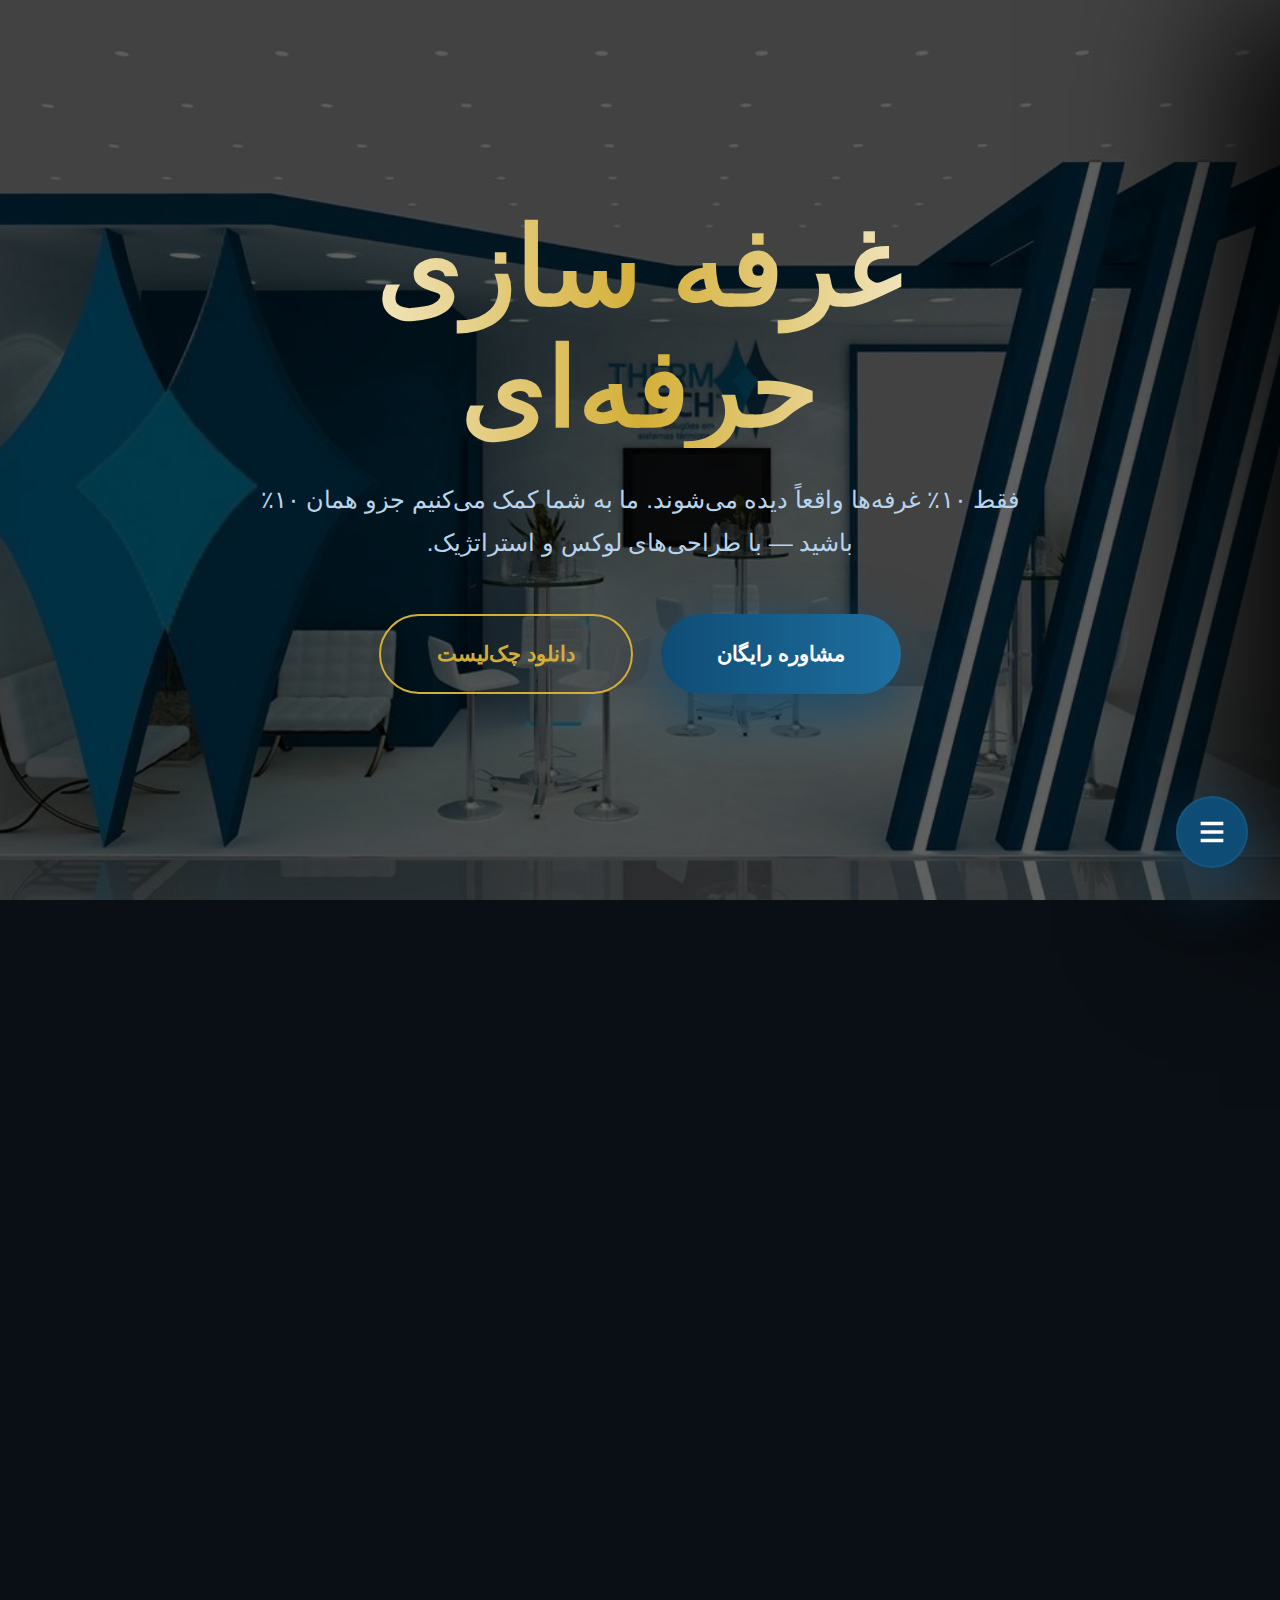
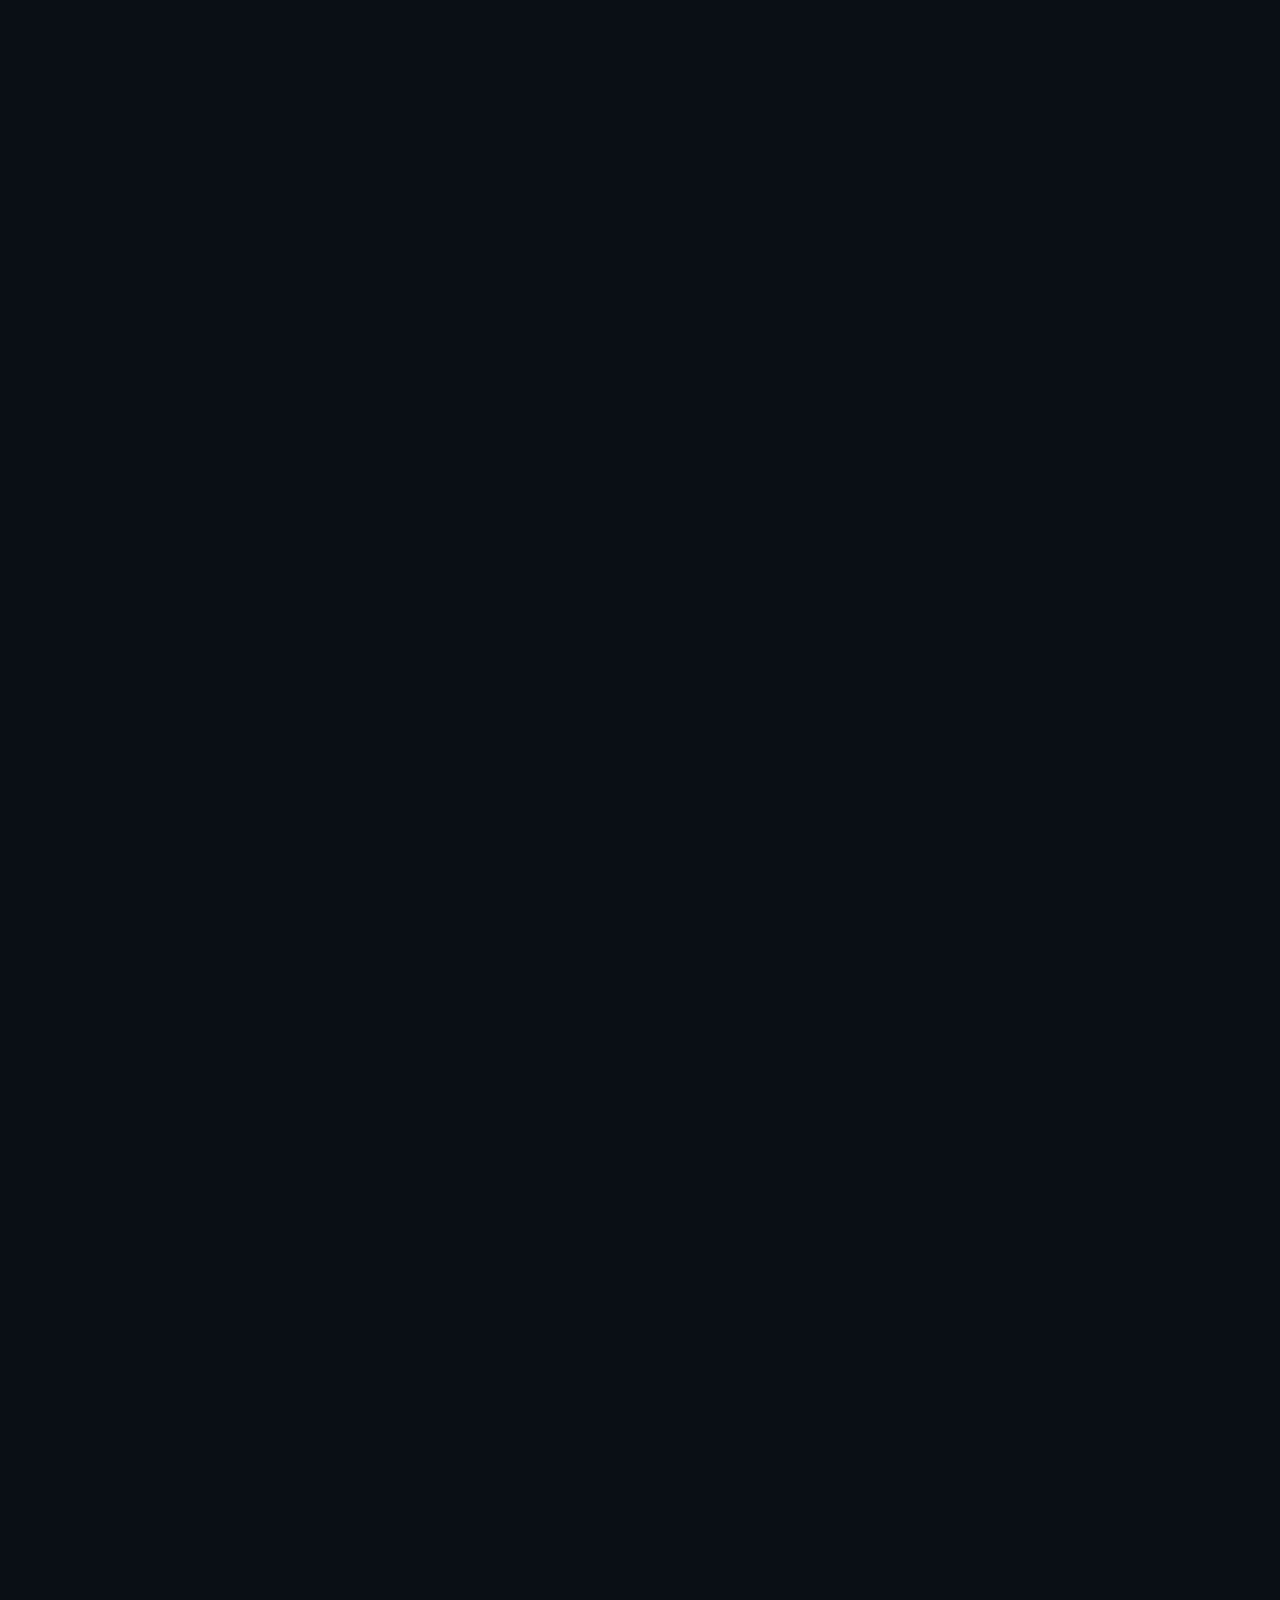
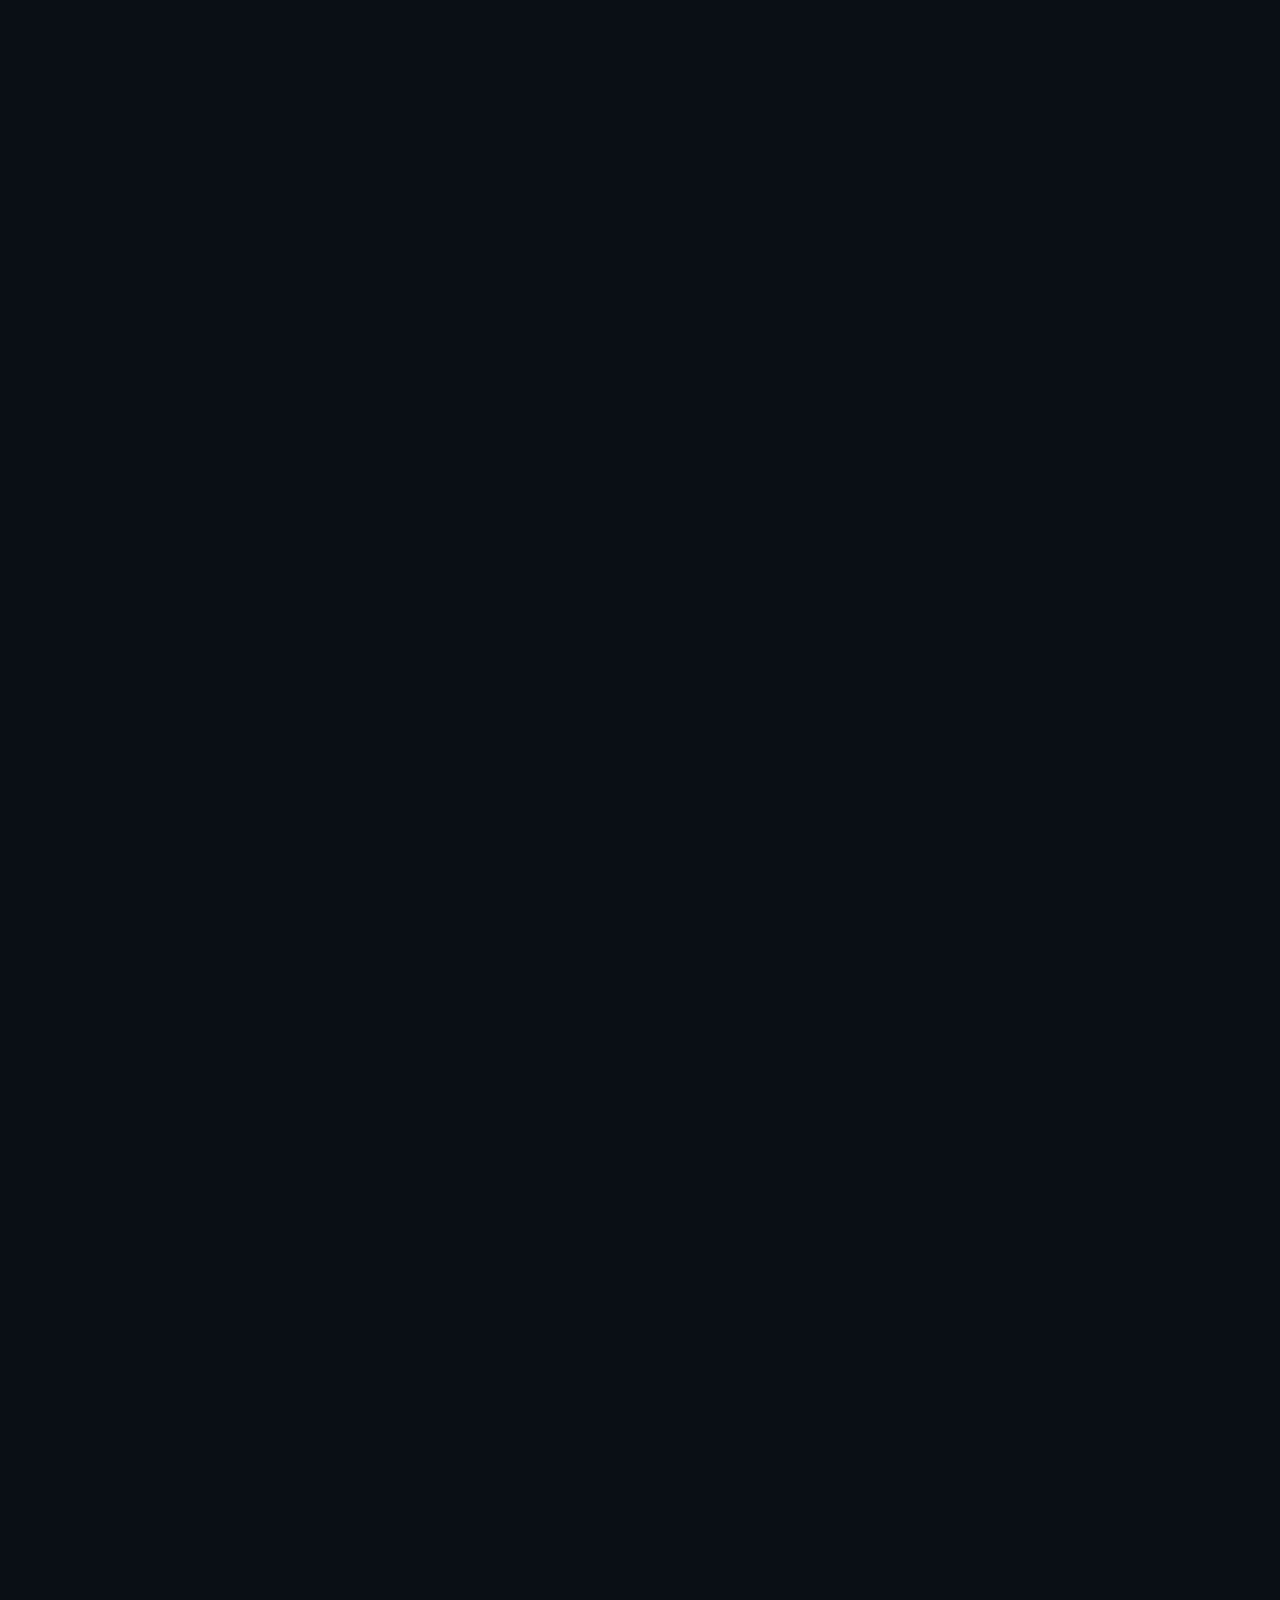
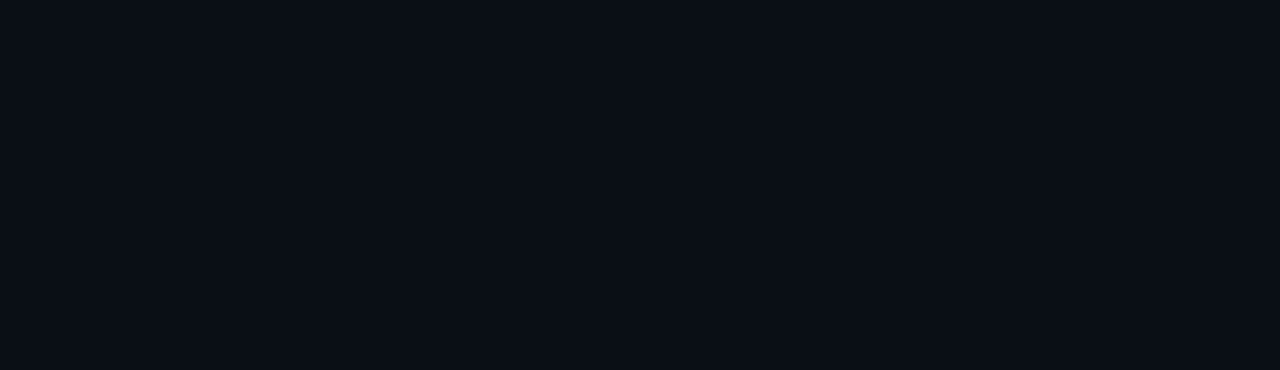
<file: XinoFreantEnd/project.html>
<!DOCTYPE html>
<html lang="fa" dir="rtl">
<head>
  <meta charset="utf-8" />
  <meta name="viewport" content="width=device-width,initial-scale=1" />
  <title>ژینوسازه — غرفه سازی حرفه‌ای و نمونه‌کارها</title>
  <meta name="description" content="راهنمای کامل غرفه سازی + نمونه‌کارهای لوکس ژینوسازه: نفت، خودرو، فناوری و بیشتر." />

  <link href="https://cdn.jsdelivr.net/npm/bootstrap@5.3.3/dist/css/bootstrap.min.css" rel="stylesheet">

  <style>
    :root {
      --bg: #0a0f15;
      --card: #0e141b;
      --accent: #0f4c75;
      --accent-light: #1e6fa0;
      --gold: #d4af37;
      --glass: rgba(15,30,50,0.4);
      --glass-border: rgba(30,111,160,0.3);
      --text: #e8f1f8;
      --text-muted: #94b0c9;
      --radius: 32px;
      --transition: all 0.9s cubic-bezier(0.22,1,0.36,1);
    }

    @font-face {font-family:'Vazir';src:url('https://cdn.fontcdn.ir/Fonts/Vazir/Vazir-Light.woff2') format('woff2');font-weight:300;font-display:swap;}
    @font-face {font-family:'Vazir';src:url('https://cdn.fontcdn.ir/Fonts/Vazir/Vazir-Medium.woff2') format('woff2');font-weight:500;font-display:swap;}
    @font-face {font-family:'Vazir';src:url('https://cdn.fontcdn.ir/Fonts/Vazir/Vazir-Bold.woff2') format('woff2');font-weight:700;font-display:swap;}

    * {box-sizing:border-box;margin:0;padding:0;}
    body,html {height:100%;background:var(--bg);color:var(--text);font-family:'Vazir',sans-serif;overflow-x:hidden;}
    a {color:inherit;text-decoration:none;}

    /* منوی شناور و سایدمنو */
    #menuBtn {position:fixed;right:32px;bottom:32px;z-index:9999;width:72px;height:72px;border-radius:50%;background:var(--accent);border:2px solid var(--glass-border);color:#fff;font-size:30px;box-shadow:0 20px 60px rgba(15,76,117,0.7);backdrop-filter:blur(16px);transition:var(--transition);cursor:pointer;display:grid;place-items:center;}
    #menuBtn:hover {transform:scale(1.18) rotate(90deg);background:var(--gold);box-shadow:0 30px 80px rgba(212,175,55,0.6);}
    #sideMenu {position:fixed;top:0;right:-480px;width:480px;max-width:94vw;height:100%;background:rgba(10,15,21,0.96);backdrop-filter:blur(32px);border-left:1px solid rgba(212,175,55,0.15);box-shadow:-60px 0 140px rgba(0,0,0,0.9);z-index:9998;padding:60px 45px;transition:var(--transition);overflow-y:auto;}
    #sideMenu.open {right:0;}
    .menu-header {display:flex;justify-content:space-between;align-items:center;margin-bottom:70px;}
    .menu-logo {font-size:38px;font-weight:900;background:linear-gradient(90deg,#fff,var(--gold),#fff);-webkit-background-clip:text;-webkit-text-fill-color:transparent;}
    #closeMenu {width:60px;height:60px;border-radius:50%;background:transparent;border:2px solid rgba(255,255,255,0.2);color:#fff;font-size:32px;cursor:pointer;display:grid;place-items:center;transition:var(--transition);}
    #closeMenu:hover {border-color:var(--gold);color:var(--gold);background:rgba(212,175,55,0.1);}
    .menu-item {display:block;padding:22px 28px;margin:12px 0;border-radius:18px;font-size:20px;font-weight:600;color:var(--text-muted);transition:var(--transition);position:relative;overflow:hidden;cursor:pointer;}
    .menu-item:hover {color:#fff;background:rgba(255,255,255,0.04);padding-right:40px;border-right:4px solid var(--gold);}
    #overlay {position:fixed;inset:0;background:rgba(0,0,0,0.8);opacity:0;pointer-events:none;transition:opacity 0.6s;z-index:9997;}
    #overlay.show {opacity:1;pointer-events:auto;}

    /* هیرو */
    .hero {min-height:100vh;display:flex;align-items:center;justify-content:center;text-align:center;position:relative;overflow:hidden;padding:0 20px;}
    .hero::before {content:'';position:absolute;inset:0;background:url('./assets/Image/bg.png') center/cover no-repeat;filter:brightness(0.38);}
    .hero-content {position:relative;z-index:2;max-width:1100px;}
    .hero h1 {font-size:clamp(60px,9vw,110px);font-weight:900;line-height:1.1;background:linear-gradient(90deg,#ffffff,#d4af37,#ffffff);-webkit-background-clip:text;-webkit-text-fill-color:transparent;margin-bottom:30px;}
    .hero p {font-size:24px;color:#b8d4ed;max-width:800px;margin:0 auto 50px auto;font-weight:300;line-height:1.8;}
    .hero-buttons {display:flex;gap:28px;justify-content:center;flex-wrap:wrap;margin-top:20px;}
    .btn-hero {padding:22px 56px;border-radius:60px;font-weight:700;font-size:21px;transition:var(--transition);cursor:pointer;min-width:240px;}
    .btn-primary {background:linear-gradient(90deg,var(--accent),var(--accent-light));color:#fff;border:none;box-shadow:0 20px 60px rgba(15,76,117,0.8);}
    .btn-primary:hover {transform:translateY(-14px);box-shadow:0 40px 90px rgba(15,76,117,1);}
    .btn-outline {background:transparent;border:2.5px solid var(--gold);color:var(--gold);}
    .btn-outline:hover {background:var(--gold);color:#000;transform:translateY(-14px);}

    /* بخش نکات غرفه سازی */
    .tips-section {padding:180px 0 220px;background:var(--bg);}
    .container-fluid {max-width:1400px;margin:0 auto;padding:0 20px;}
    .section-title {font-size:64px;font-weight:900;text-align:center;margin-bottom:120px;background:linear-gradient(90deg,#fff,var(--gold),#fff);-webkit-background-clip:text;-webkit-text-fill-color:transparent;}
    .tips-grid {display:grid;grid-template-columns:repeat(auto-fit, minmax(380px,1fr));gap:40px;}
    .tip-card {background:var(--card);border-radius:var(--radius);padding:50px 40px;border:1px solid var(--glass-border);position:relative;overflow:hidden;transition:var(--transition);text-align:center;box-shadow:0 20px 60px rgba(0,0,0,0.6);}
    .tip-card::before {content:attr(data-number);position:absolute;top:-30px;right:-30px;font-size:180px;font-weight:900;opacity:0.07;color:var(--gold);font-family:'Vazir';pointer-events:none;}
    .tip-number {width:80px;height:80px;background:var(--gold);color:#000;border-radius:50%;display:grid;place-items:center;font-size:36px;font-weight:900;margin:0 auto 30px;border:4px solid rgba(0,0,0,0.3);}
    .tip-card h3 {font-size:28px;font-weight:800;color:var(--text);margin-bottom:20px;}
    .tip-card p {font-size:18px;color:var(--text-muted);line-height:1.8;}
    .tip-card:hover {transform:translateY(-30px);box-shadow:0 60px 140px rgba(212,175,55,0.25);border-color:var(--gold);}

    /* بخش نمونه‌کارها با فیلتر */
    .projects-section {padding:180px 0;background:linear-gradient(180deg, var(--bg), #0c1117);}
    .filters {display:flex;justify-content:center;gap:16px;flex-wrap:wrap;margin-bottom:80px;text-align:center;}
    .filter-btn {padding:12px 28px;background:transparent;border:2px solid transparent;color:var(--text-muted);border-radius:30px;font-weight:600;transition:var(--transition);cursor:pointer;font-size:16px;}
    .filter-btn.active {border-color:var(--gold);color:var(--gold);background:rgba(212,175,55,0.1);}
    .filter-btn:hover {border-color:var(--accent);color:var(--accent);}
    .projects-grid {display:grid;grid-template-columns:repeat(auto-fit, minmax(380px,1fr));gap:40px;}
    .project-card {position:relative;height:520px;border-radius:var(--radius);overflow:hidden;background:var(--card);border:1px solid var(--glass-border);cursor:pointer;transition:var(--transition);box-shadow:0 20px 60px rgba(0,0,0,0.7);}
    .project-card img {width:100%;height:100%;object-fit:cover;transition:var(--transition);}
    .project-overlay {position:absolute;inset:0;background:linear-gradient(0deg,var(--accent) 0%,transparent 40%);display:flex;align-items:end;padding:52px;opacity:0;transition:var(--transition);}
    .project-title {font-size:32px;font-weight:800;color:#fff;text-shadow:0 4px 20px #000;}
    .project-subtitle {font-size:19px;color:#cce5ff;margin-top:10px;}
    .project-card:hover img {transform:scale(1.22);filter:brightness(0.72);}
    .project-card:hover .project-overlay {opacity:1;}
    .project-card:hover {transform:translateY(-35px);box-shadow:0 70px 160px rgba(15,76,117,0.6);border-color:var(--gold);}

    /* کال تو اکشن */
    .cta-section {padding:160px 0;background:linear-gradient(180deg,#0a0f15,#0f1a24);text-align:center;}
    .cta-title {font-size:48px;font-weight:900;margin-bottom:30px;background:linear-gradient(90deg,#fff,var(--gold));-webkit-background-clip:text;-webkit-text-fill-color:transparent;}
    .cta-text {font-size:22px;color:#b8d4ed;max-width:800px;margin:0 auto 50px;line-height:1.7;}
    .cta-btn {padding:24px 70px;background:var(--gold);color:#000;border:none;border-radius:60px;font-size:22px;font-weight:900;box-shadow:0 20px 60px rgba(212,175,55,0.4);transition:var(--transition);cursor:pointer;}
    .cta-btn:hover {transform:translateY(-12px);box-shadow:0 40px 90px rgba(212,175,55,0.7);}

    /* فوتر */
    footer {background:#080c12;padding:100px 0 60px;border-top:1px solid rgba(212,175,55,0.15);}
    .footer-grid {display:grid;grid-template-columns:repeat(auto-fit, minmax(280px,1fr));gap:50px;max-width:1200px;margin:0 auto;padding:0 20px;}
    .footer-logo {font-size:42px;font-weight:900;background:linear-gradient(90deg,#fff,var(--gold),#fff);-webkit-background-clip:text;-webkit-text-fill-color:transparent;margin-bottom:20px;}
    .footer-text {font-size:17px;color:var(--text-muted);line-height:1.8;}
    .footer-links h4 {font-size:22px;color:var(--gold);margin-bottom:20px;}
    .footer-links a {display:block;color:var(--text-muted);margin:12px 0;transition:0.4s;}
    .footer-links a:hover {color:var(--gold);padding-right:12px;}
    .footer-contact p {margin:15px 0;color:var(--text-muted);}
    .footer-contact a {color:var(--gold);font-weight:600;}
    .copyright {text-align:center;margin-top:80px;padding-top:40px;border-top:1px solid rgba(255,255,255,0.05);color:#666;font-size:15px;}

    @media (max-width:992px) {.tips-grid, .projects-grid {grid-template-columns:1fr;gap:50px;}.hero h1 {font-size:60px;}.section-title {font-size:48px;}.hero-buttons {flex-direction:column;align-items:center;}.btn-hero {width:80%;max-width:340px;}}
    @media (max-width:576px) {.hero h1 {font-size:48px;}.hero p {font-size:20px;}.section-title {font-size:42px;margin-bottom:80px;}.tip-card, .project-card {padding:50px 25px;height:400px;}.tip-number {width:70px;height:70px;font-size:32px;}}
  </style>
</head>
<body>

  <!-- دکمه منو -->
  <button id="menuBtn">
    <svg width="34" height="34" viewBox="0 0 24 24" fill="none" stroke="currentColor" stroke-width="2.4">
      <path d="M4 6h16M4 12h16M4 18h16"/>
    </svg>
  </button>

  <!-- منوی کناری -->
  <aside id="sideMenu">
    <div class="menu-header">
      <div class="menu-logo">ژینوسازه</div>
      <button id="closeMenu">×</button>
    </div>
    <nav>
      <a href="#" class="menu-item">خانه</a>
      <div class="menu-item sub-toggle" data-target="services">
        خدمات
        <svg width="20" height="20" style="margin-right:auto; transform:rotate(180deg)">
          <path d="M8 6l4 6-4 6" stroke="currentColor" fill="none" stroke-width="2.2"/>
        </svg>
      </div>
      <div class="submenu" id="services">
        <a href="#">طراحی غرفه نمایشگاهی</a>
        <a href="#">اجرای غرفه و نصب</a>
        <a href="#">مشاوره و برندینگ</a>
        <a href="#">غرفه‌های مدولار</a>
      </div>
      <a href="#projects" class="menu-item">نمونه‌کارها</a>
      <a href="#" class="menu-item">درباره ما</a>
      <a href="#" class="menu-item">تماس با ما</a>
      <div style="margin-top:70px;padding:32px;background:rgba(212,175,55,0.1);border-radius:22px;border:1px solid rgba(212,175,55,0.3);text-align:center">
        <p style="color:var(--gold);font-size:19px;font-weight:700;margin-bottom:16px">تماس سریع</p>
        <a href="tel:+982174495" style="color:#fff;font-size:26px;font-weight:900">021 - 744 95</a>
      </div>
    </nav>
  </aside>

  <div id="overlay"></div>

  <!-- هیرو -->
  <section class="hero">
    <div class="hero-content">
      <h1>غرفه سازی<br>حرفه‌ای</h1>
      <p>فقط ۱۰٪ غرفه‌ها واقعاً دیده می‌شوند. ما به شما کمک می‌کنیم جزو همان ۱۰٪ باشید — با طراحی‌های لوکس و استراتژیک.</p>
      <div class="hero-buttons">
        <button class="btn-hero btn-primary">مشاوره رایگان</button>
        <button class="btn-hero btn-outline">دانلود چک‌لیست</button>
      </div>
    </div>
  </section>

  <!-- ۵ راز طلایی -->
  <section class="tips-section">
    <div class="container-fluid">
      <h2 class="section-title">۵ راز طلایی غرفه سازی موفق</h2>
      <div class="tips-grid">
        <div class="tip-card" data-number="۰۱">
          <div class="tip-number">۰۱</div>
          <h3>مکان استراتژیک</h3>
          <p>نزدیک ورودی اصلی، راهروهای پرتردد یا کنار کافه و دستشویی. هرگز پشت ستون یا گوشه نباشید.</p>
        </div>
        <div class="tip-card" data-number="۰۲">
          <div class="tip-number">۰۲</div>
          <h3>طراحی متفاوت</h3>
          <p>دیوار پشتی = بیلبورد شما. مانیتور بزرگ، نورپردازی دراماتیک، رنگ برند و پیام کلیدی.</p>
        </div>
        <div class="tip-card" data-number="۰۳">
          <div class="tip-number">۰۳</div>
          <h3>پرسنل حرفه‌ای</h3>
          <p>لباس یکدست، لبخند واقعی، دانش محصول. پرسنل خسته = مشتری از دست رفته.</p>
        </div>
        <div class="tip-card" data-number="۰۴">
          <div class="tip-number">۰۴</div>
          <h3>سرگرمی و تعامل</h3>
          <p>مسابقه، ورکشاپ، سلبریتی، واقعیت مجازی، ایستگاه شارژ — هر چیزی که بازدیدکننده را نگه دارد.</p>
        </div>
        <div class="tip-card" data-number="۰۵">
          <div class="tip-number">۰۵</div>
          <h3>هدیه فراموش‌نشدنی</h3>
          <p>نه خودکار معمولی! هدیه کاربردی با لوگو، شکلات با بسته‌بندی لوکس، تجربه‌ای که در ذهن بماند.</p>
        </div>
      </div>
    </div>
  </section>

  <!-- نمونه‌کارهای غرفه سازی -->
  <section class="projects-section" id="projects">
    <div class="container-fluid">
      <h2 class="section-title">نمونه‌کارهای غرفه‌سازی ما</h2>
      <div class="filters">
        <button class="filter-btn active" data-filter="all">همه</button>
        <button class="filter-btn" data-filter="نفت">نفت و گاز</button>
        <button class="filter-btn" data-filter="خودرو">خودرو</button>
        <button class="filter-btn" data-filter="فناوری">فناوری</button>
        <button class="filter-btn" data-filter="پزشکی">پزشکی</button>
        <button class="filter-btn" data-filter="معماری">معماری</button>
        <button class="filter-btn" data-filter="غذا">غذا</button>
      </div>
      <div class="projects-grid">
        <div class="project-card" data-category="نفت">
          <img src="./assets/Image/bg.png" alt="غرفه نفت">
          <div class="project-overlay">
            <div>
              <div class="project-title">نمایشگاه نفت و گاز</div>
              <div class="project-subtitle">غرفه شرکت ملی نفت ایران</div>
            </div>
          </div>
        </div>
        <div class="project-card" data-category="خودرو">
          <img src="./assets/Image/bg.png" alt="غرفه خودرو">
          <div class="project-overlay">
            <div>
              <div class="project-title">اتو اکسپو تهران</div>
              <div class="project-subtitle">غرفه پورشه ایران</div>
            </div>
          </div>
        </div>
        <div class="project-card" data-category="فناوری">
          <img src="./assets/Image/bg.png" alt="غرفه فناوری">
          <div class="project-overlay">
            <div>
              <div class="project-title">الکامپ ۱۴۰۳</div>
              <div class="project-subtitle">غرفه همراه اول</div>
            </div>
          </div>
        </div>
        <div class="project-card" data-category="پزشکی">
          <img src="./assets/Image/bg.png" alt="غرفه پزشکی">
          <div class="project-overlay">
            <div>
              <div class="project-title">ایران هلث</div>
              <div class="project-subtitle">غرفه تجهیزات پزشکی رادمان</div>
            </div>
          </div>
        </div>
        <div class="project-card" data-category="معماری">
          <img src="./assets/Image/bg.png" alt="غرفه معماری">
          <div class="project-overlay">
            <div>
              <div class="project-title">نمایشگاه معماری</div>
              <div class="project-subtitle">غرفه آریا سازه</div>
            </div>
          </div>
        </div>
        <div class="project-card" data-category="غذا">
          <img src="./assets/Image/bg.png" alt="غرفه غذا">
          <div class="project-overlay">
            <div>
              <div class="project-title">ایران فود</div>
              <div class="project-subtitle">غرفه صنایع غذایی بهروز</div>
            </div>
          </div>
        </div>
      </div>
    </div>
  </section>

  <!-- کال تو اکشن -->
  <section class="cta-section">
    <div class="container-fluid">
      <h2 class="cta-title">آماده غرفه‌ای هستید که بدرخشد؟</h2>
      <p class="cta-text">با مشاوره رایگان، غرفه‌ای طراحی کنید که برندتان را به اوج برساند.</p>
      <button class="cta-btn">تماس بگیرید: 021 - 744 95</button>
    </div>
  </section>

  <!-- فوتر -->
  <footer>
    <div class="footer-grid">
      <div>
        <div class="footer-logo">ژینوسازه</div>
        <p class="footer-text">طراحی و اجرای غرفه‌های نمایشگاهی لوکس — بیش از ۲۰ سال تجربه در خلق تجربیات برندینگ.</p>
      </div>
      <div class="footer-links">
        <h4>لینک‌های سریع</h4>
        <a href="#">خانه</a>
        <a href="#">خدمات</a>
        <a href="#">نمونه‌کارها</a>
        <a href="#">درباره ما</a>
        <a href="#">تماس</a>
      </div>
      <div class="footer-contact">
        <h4>تماس با ما</h4>
        <p>021 - 744 95</p>
        <p>info@zhinoosazeh.com</p>
        <p>تهران — میدان ونک</p>
      </div>
    </div>
    <div class="copyright">© ۱۴۰۴ ژینوسازه — تمامی حقوق محفوظ است</div>
  </footer>

  <script>
    // منو
    const menuBtn = document.getElementById('menuBtn');
    const sideMenu = document.getElementById('sideMenu');
    const overlay = document.getElementById('overlay');
    const closeMenu = document.getElementById('closeMenu');
    menuBtn.onclick = () => { sideMenu.classList.add('open'); overlay.classList.add('show'); document.body.style.overflow='hidden'; };
    const close = () => { sideMenu.classList.remove('open'); overlay.classList.remove('show'); document.body.style.overflow=''; };
    closeMenu.onclick = overlay.onclick = close;

    // ساب‌منو
    document.querySelectorAll('.sub-toggle').forEach(btn => {
      btn.onclick = () => {
        const sub = document.getElementById(btn.dataset.target);
        sub.style.display = sub.style.display === 'block' ? 'none' : 'block';
      };
    });

    // فیلتر پروژه‌ها
    const filterBtns = document.querySelectorAll('.filter-btn');
    const projectCards = document.querySelectorAll('.project-card');
    filterBtns.forEach(btn => {
      btn.onclick = () => {
        filterBtns.forEach(b => b.classList.remove('active'));
        btn.classList.add('active');
        const filter = btn.dataset.filter;
        projectCards.forEach(card => {
          if (filter === 'all' || card.dataset.category === filter) {
            card.style.display = 'block';
            card.style.opacity = '1';
            card.style.transform = 'translateY(0)';
          } else {
            card.style.opacity = '0';
            card.style.transform = 'translateY(20px)';
            setTimeout(() => { card.style.display = 'none'; }, 300);
          }
        });
      };
    });
  </script>
</body>
</html>
</file>
